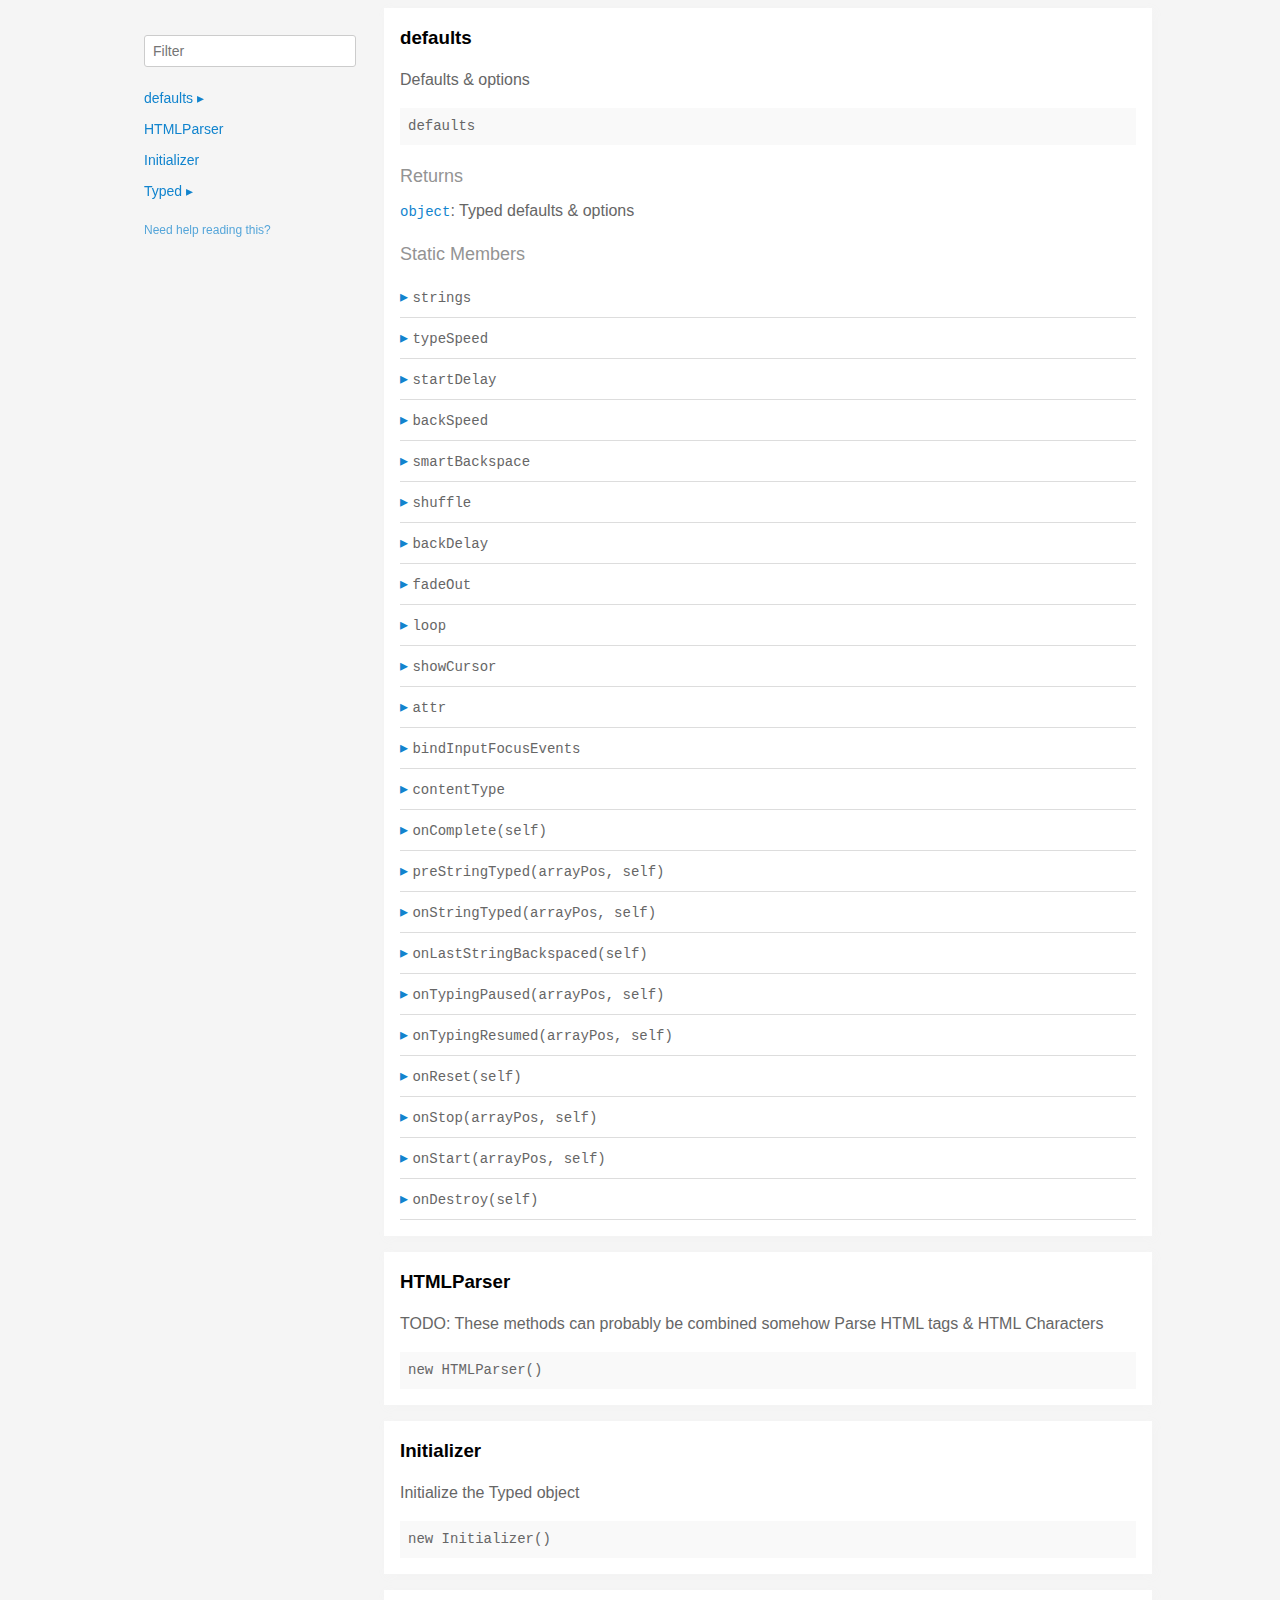
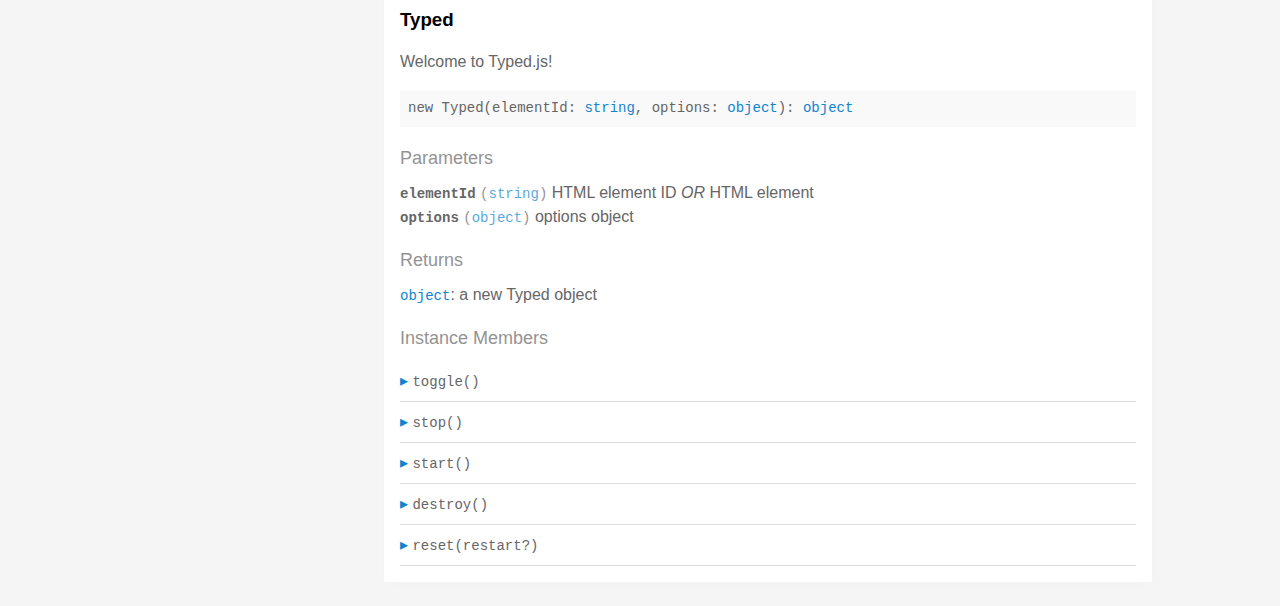
<file: Assets/MyTyper/typed.js/docs/index.html>
<!doctype html>
<html>
<head>
  <meta charset='utf-8' />
  <title>  | Documentation</title>
  <meta name='viewport' content='width=device-width,initial-scale=1'>
  <link href='assets/bass.css' type='text/css' rel='stylesheet' />
  <link href='assets/style.css' type='text/css' rel='stylesheet' />
  <link href='assets/github.css' type='text/css' rel='stylesheet' />
</head>
<body class='documentation'>
  <div class='max-width-4 mx-auto'>
    <div class='clearfix md-mxn2'>
      <div class='fixed xs-hide fix-3 overflow-auto max-height-100'>
        <div class='py1 px2'>
          <h3 class='mb0 no-anchor'></h3>
          <div class='mb1'><code></code></div>
          <input
            placeholder='Filter'
            id='filter-input'
            class='col12 block input'
            type='text' />
          <div id='toc'>
            <ul class='list-reset h5 py1-ul'>
              
                
                <li><a
                  href='#defaults'
                  class=" toggle-sibling">
                  defaults
                  <span class='icon'>▸</span>
                </a>
                
                <div class='toggle-target display-none'>
                  
                  <ul class='list-reset py1-ul pl1'>
                    <li class='h5'><span>Static members</span></li>
                    
                      <li><a
                        href='#defaults.strings'
                        class='regular pre-open'>
                        .strings
                      </a></li>
                    
                      <li><a
                        href='#defaults.typeSpeed'
                        class='regular pre-open'>
                        .typeSpeed
                      </a></li>
                    
                      <li><a
                        href='#defaults.startDelay'
                        class='regular pre-open'>
                        .startDelay
                      </a></li>
                    
                      <li><a
                        href='#defaults.backSpeed'
                        class='regular pre-open'>
                        .backSpeed
                      </a></li>
                    
                      <li><a
                        href='#defaults.smartBackspace'
                        class='regular pre-open'>
                        .smartBackspace
                      </a></li>
                    
                      <li><a
                        href='#defaults.shuffle'
                        class='regular pre-open'>
                        .shuffle
                      </a></li>
                    
                      <li><a
                        href='#defaults.backDelay'
                        class='regular pre-open'>
                        .backDelay
                      </a></li>
                    
                      <li><a
                        href='#defaults.fadeOut'
                        class='regular pre-open'>
                        .fadeOut
                      </a></li>
                    
                      <li><a
                        href='#defaults.loop'
                        class='regular pre-open'>
                        .loop
                      </a></li>
                    
                      <li><a
                        href='#defaults.showCursor'
                        class='regular pre-open'>
                        .showCursor
                      </a></li>
                    
                      <li><a
                        href='#defaults.attr'
                        class='regular pre-open'>
                        .attr
                      </a></li>
                    
                      <li><a
                        href='#defaults.bindInputFocusEvents'
                        class='regular pre-open'>
                        .bindInputFocusEvents
                      </a></li>
                    
                      <li><a
                        href='#defaults.contentType'
                        class='regular pre-open'>
                        .contentType
                      </a></li>
                    
                      <li><a
                        href='#defaults.onComplete'
                        class='regular pre-open'>
                        .onComplete
                      </a></li>
                    
                      <li><a
                        href='#defaults.preStringTyped'
                        class='regular pre-open'>
                        .preStringTyped
                      </a></li>
                    
                      <li><a
                        href='#defaults.onStringTyped'
                        class='regular pre-open'>
                        .onStringTyped
                      </a></li>
                    
                      <li><a
                        href='#defaults.onLastStringBackspaced'
                        class='regular pre-open'>
                        .onLastStringBackspaced
                      </a></li>
                    
                      <li><a
                        href='#defaults.onTypingPaused'
                        class='regular pre-open'>
                        .onTypingPaused
                      </a></li>
                    
                      <li><a
                        href='#defaults.onTypingResumed'
                        class='regular pre-open'>
                        .onTypingResumed
                      </a></li>
                    
                      <li><a
                        href='#defaults.onReset'
                        class='regular pre-open'>
                        .onReset
                      </a></li>
                    
                      <li><a
                        href='#defaults.onStop'
                        class='regular pre-open'>
                        .onStop
                      </a></li>
                    
                      <li><a
                        href='#defaults.onStart'
                        class='regular pre-open'>
                        .onStart
                      </a></li>
                    
                      <li><a
                        href='#defaults.onDestroy'
                        class='regular pre-open'>
                        .onDestroy
                      </a></li>
                    
                    </ul>
                  
                  
                  
                </div>
                
                </li>
              
                
                <li><a
                  href='#htmlparser'
                  class="">
                  HTMLParser
                  
                </a>
                
                </li>
              
                
                <li><a
                  href='#initializer'
                  class="">
                  Initializer
                  
                </a>
                
                </li>
              
                
                <li><a
                  href='#typed'
                  class=" toggle-sibling">
                  Typed
                  <span class='icon'>▸</span>
                </a>
                
                <div class='toggle-target display-none'>
                  
                  
                    <ul class='list-reset py1-ul pl1'>
                      <li class='h5'><span>Instance members</span></li>
                      
                      <li><a
                        href='#Typed#toggle'
                        class='regular pre-open'>
                        #toggle
                      </a></li>
                      
                      <li><a
                        href='#Typed#stop'
                        class='regular pre-open'>
                        #stop
                      </a></li>
                      
                      <li><a
                        href='#Typed#start'
                        class='regular pre-open'>
                        #start
                      </a></li>
                      
                      <li><a
                        href='#Typed#destroy'
                        class='regular pre-open'>
                        #destroy
                      </a></li>
                      
                      <li><a
                        href='#Typed#reset'
                        class='regular pre-open'>
                        #reset
                      </a></li>
                      
                    </ul>
                  
                  
                </div>
                
                </li>
              
            </ul>
          </div>
          <div class='mt1 h6 quiet'>
            <a href='http://documentation.js.org/reading-documentation.html'>Need help reading this?</a>
          </div>
        </div>
      </div>
      <div class='fix-margin-3'>
        
          
            <section class='p2 mb2 clearfix bg-white minishadow'>

  
  <div class='clearfix'>
    
    <h3 class='fl m0' id='defaults'>
      defaults
    </h3>
    
    
  </div>
  

  <p>Defaults &#x26; options</p>


  <div class='pre p1 fill-light mt0'>defaults</div>
  
  

  
  
  
  
  

  

  

  
    
      <div class='py1 quiet mt1 prose-big'>Returns</div>
      <code><a href="https://developer.mozilla.org/en-US/docs/Web/JavaScript/Reference/Global_Objects/Object">object</a></code>:
        Typed defaults &#x26; options

      
    
  

  

  

  
    <div class='py1 quiet mt1 prose-big'>Static Members</div>
    <div class="clearfix">
  
    <div class='border-bottom' id='defaults.strings'>
      <div class="clearfix small pointer toggle-sibling">
        <div class="py1 contain">
            <a class='icon pin-right py1 dark-link caret-right'>▸</a>
            <span class='code strong strong truncate'>strings</span>
        </div>
      </div>
      <div class="clearfix display-none toggle-target">
        <section class='p2 mb2 clearfix bg-white minishadow'>

  

  

  <div class='pre p1 fill-light mt0'>strings</div>
  
  

  
  
  
  
  

  

  
    <div class='py1 quiet mt1 prose-big'>Properties</div>
    <div>
      
        <div class='space-bottom0'>
          <span class='code bold'>strings</span> <code class='quiet'>(<a href="https://developer.mozilla.org/en-US/docs/Web/JavaScript/Reference/Global_Objects/Array">array</a>)</code>
          : strings to be typed

          
        </div>
      
        <div class='space-bottom0'>
          <span class='code bold'>stringsElement</span> <code class='quiet'>(<a href="https://developer.mozilla.org/en-US/docs/Web/JavaScript/Reference/Global_Objects/String">string</a>)</code>
          : ID of element containing string children

          
        </div>
      
    </div>
  

  

  

  

  

  

  
</section>

      </div>
    </div>
  
    <div class='border-bottom' id='defaults.typeSpeed'>
      <div class="clearfix small pointer toggle-sibling">
        <div class="py1 contain">
            <a class='icon pin-right py1 dark-link caret-right'>▸</a>
            <span class='code strong strong truncate'>typeSpeed</span>
        </div>
      </div>
      <div class="clearfix display-none toggle-target">
        <section class='p2 mb2 clearfix bg-white minishadow'>

  

  

  <div class='pre p1 fill-light mt0'>typeSpeed</div>
  
  

  
  
  
  
  

  

  
    <div class='py1 quiet mt1 prose-big'>Properties</div>
    <div>
      
        <div class='space-bottom0'>
          <span class='code bold'>typeSpeed</span> <code class='quiet'>(<a href="https://developer.mozilla.org/en-US/docs/Web/JavaScript/Reference/Global_Objects/Number">number</a>)</code>
          : type speed in milliseconds

          
        </div>
      
    </div>
  

  

  

  

  

  

  
</section>

      </div>
    </div>
  
    <div class='border-bottom' id='defaults.startDelay'>
      <div class="clearfix small pointer toggle-sibling">
        <div class="py1 contain">
            <a class='icon pin-right py1 dark-link caret-right'>▸</a>
            <span class='code strong strong truncate'>startDelay</span>
        </div>
      </div>
      <div class="clearfix display-none toggle-target">
        <section class='p2 mb2 clearfix bg-white minishadow'>

  

  

  <div class='pre p1 fill-light mt0'>startDelay</div>
  
  

  
  
  
  
  

  

  
    <div class='py1 quiet mt1 prose-big'>Properties</div>
    <div>
      
        <div class='space-bottom0'>
          <span class='code bold'>startDelay</span> <code class='quiet'>(<a href="https://developer.mozilla.org/en-US/docs/Web/JavaScript/Reference/Global_Objects/Number">number</a>)</code>
          : time before typing starts in milliseconds

          
        </div>
      
    </div>
  

  

  

  

  

  

  
</section>

      </div>
    </div>
  
    <div class='border-bottom' id='defaults.backSpeed'>
      <div class="clearfix small pointer toggle-sibling">
        <div class="py1 contain">
            <a class='icon pin-right py1 dark-link caret-right'>▸</a>
            <span class='code strong strong truncate'>backSpeed</span>
        </div>
      </div>
      <div class="clearfix display-none toggle-target">
        <section class='p2 mb2 clearfix bg-white minishadow'>

  

  

  <div class='pre p1 fill-light mt0'>backSpeed</div>
  
  

  
  
  
  
  

  

  
    <div class='py1 quiet mt1 prose-big'>Properties</div>
    <div>
      
        <div class='space-bottom0'>
          <span class='code bold'>backSpeed</span> <code class='quiet'>(<a href="https://developer.mozilla.org/en-US/docs/Web/JavaScript/Reference/Global_Objects/Number">number</a>)</code>
          : backspacing speed in milliseconds

          
        </div>
      
    </div>
  

  

  

  

  

  

  
</section>

      </div>
    </div>
  
    <div class='border-bottom' id='defaults.smartBackspace'>
      <div class="clearfix small pointer toggle-sibling">
        <div class="py1 contain">
            <a class='icon pin-right py1 dark-link caret-right'>▸</a>
            <span class='code strong strong truncate'>smartBackspace</span>
        </div>
      </div>
      <div class="clearfix display-none toggle-target">
        <section class='p2 mb2 clearfix bg-white minishadow'>

  

  

  <div class='pre p1 fill-light mt0'>smartBackspace</div>
  
  

  
  
  
  
  

  

  
    <div class='py1 quiet mt1 prose-big'>Properties</div>
    <div>
      
        <div class='space-bottom0'>
          <span class='code bold'>smartBackspace</span> <code class='quiet'>(<a href="https://developer.mozilla.org/en-US/docs/Web/JavaScript/Reference/Global_Objects/Boolean">boolean</a>)</code>
          : only backspace what doesn't match the previous string

          
        </div>
      
    </div>
  

  

  

  

  

  

  
</section>

      </div>
    </div>
  
    <div class='border-bottom' id='defaults.shuffle'>
      <div class="clearfix small pointer toggle-sibling">
        <div class="py1 contain">
            <a class='icon pin-right py1 dark-link caret-right'>▸</a>
            <span class='code strong strong truncate'>shuffle</span>
        </div>
      </div>
      <div class="clearfix display-none toggle-target">
        <section class='p2 mb2 clearfix bg-white minishadow'>

  

  

  <div class='pre p1 fill-light mt0'>shuffle</div>
  
  

  
  
  
  
  

  

  
    <div class='py1 quiet mt1 prose-big'>Properties</div>
    <div>
      
        <div class='space-bottom0'>
          <span class='code bold'>shuffle</span> <code class='quiet'>(<a href="https://developer.mozilla.org/en-US/docs/Web/JavaScript/Reference/Global_Objects/Boolean">boolean</a>)</code>
          : shuffle the strings

          
        </div>
      
    </div>
  

  

  

  

  

  

  
</section>

      </div>
    </div>
  
    <div class='border-bottom' id='defaults.backDelay'>
      <div class="clearfix small pointer toggle-sibling">
        <div class="py1 contain">
            <a class='icon pin-right py1 dark-link caret-right'>▸</a>
            <span class='code strong strong truncate'>backDelay</span>
        </div>
      </div>
      <div class="clearfix display-none toggle-target">
        <section class='p2 mb2 clearfix bg-white minishadow'>

  

  

  <div class='pre p1 fill-light mt0'>backDelay</div>
  
  

  
  
  
  
  

  

  
    <div class='py1 quiet mt1 prose-big'>Properties</div>
    <div>
      
        <div class='space-bottom0'>
          <span class='code bold'>backDelay</span> <code class='quiet'>(<a href="https://developer.mozilla.org/en-US/docs/Web/JavaScript/Reference/Global_Objects/Number">number</a>)</code>
          : time before backspacing in milliseconds

          
        </div>
      
    </div>
  

  

  

  

  

  

  
</section>

      </div>
    </div>
  
    <div class='border-bottom' id='defaults.fadeOut'>
      <div class="clearfix small pointer toggle-sibling">
        <div class="py1 contain">
            <a class='icon pin-right py1 dark-link caret-right'>▸</a>
            <span class='code strong strong truncate'>fadeOut</span>
        </div>
      </div>
      <div class="clearfix display-none toggle-target">
        <section class='p2 mb2 clearfix bg-white minishadow'>

  

  

  <div class='pre p1 fill-light mt0'>fadeOut</div>
  
  

  
  
  
  
  

  

  
    <div class='py1 quiet mt1 prose-big'>Properties</div>
    <div>
      
        <div class='space-bottom0'>
          <span class='code bold'>fadeOut</span> <code class='quiet'>(<a href="https://developer.mozilla.org/en-US/docs/Web/JavaScript/Reference/Global_Objects/Boolean">boolean</a>)</code>
          : Fade out instead of backspace

          
        </div>
      
        <div class='space-bottom0'>
          <span class='code bold'>fadeOutClass</span> <code class='quiet'>(<a href="https://developer.mozilla.org/en-US/docs/Web/JavaScript/Reference/Global_Objects/String">string</a>)</code>
          : css class for fade animation

          
        </div>
      
        <div class='space-bottom0'>
          <span class='code bold'>fadeOutDelay</span> <code class='quiet'>(<a href="https://developer.mozilla.org/en-US/docs/Web/JavaScript/Reference/Global_Objects/Boolean">boolean</a>)</code>
          : Fade out delay in milliseconds

          
        </div>
      
    </div>
  

  

  

  

  

  

  
</section>

      </div>
    </div>
  
    <div class='border-bottom' id='defaults.loop'>
      <div class="clearfix small pointer toggle-sibling">
        <div class="py1 contain">
            <a class='icon pin-right py1 dark-link caret-right'>▸</a>
            <span class='code strong strong truncate'>loop</span>
        </div>
      </div>
      <div class="clearfix display-none toggle-target">
        <section class='p2 mb2 clearfix bg-white minishadow'>

  

  

  <div class='pre p1 fill-light mt0'>loop</div>
  
  

  
  
  
  
  

  

  
    <div class='py1 quiet mt1 prose-big'>Properties</div>
    <div>
      
        <div class='space-bottom0'>
          <span class='code bold'>loop</span> <code class='quiet'>(<a href="https://developer.mozilla.org/en-US/docs/Web/JavaScript/Reference/Global_Objects/Boolean">boolean</a>)</code>
          : loop strings

          
        </div>
      
        <div class='space-bottom0'>
          <span class='code bold'>loopCount</span> <code class='quiet'>(<a href="https://developer.mozilla.org/en-US/docs/Web/JavaScript/Reference/Global_Objects/Number">number</a>)</code>
          : amount of loops

          
        </div>
      
    </div>
  

  

  

  

  

  

  
</section>

      </div>
    </div>
  
    <div class='border-bottom' id='defaults.showCursor'>
      <div class="clearfix small pointer toggle-sibling">
        <div class="py1 contain">
            <a class='icon pin-right py1 dark-link caret-right'>▸</a>
            <span class='code strong strong truncate'>showCursor</span>
        </div>
      </div>
      <div class="clearfix display-none toggle-target">
        <section class='p2 mb2 clearfix bg-white minishadow'>

  

  

  <div class='pre p1 fill-light mt0'>showCursor</div>
  
  

  
  
  
  
  

  

  
    <div class='py1 quiet mt1 prose-big'>Properties</div>
    <div>
      
        <div class='space-bottom0'>
          <span class='code bold'>showCursor</span> <code class='quiet'>(<a href="https://developer.mozilla.org/en-US/docs/Web/JavaScript/Reference/Global_Objects/Boolean">boolean</a>)</code>
          : show cursor

          
        </div>
      
        <div class='space-bottom0'>
          <span class='code bold'>cursorChar</span> <code class='quiet'>(<a href="https://developer.mozilla.org/en-US/docs/Web/JavaScript/Reference/Global_Objects/String">string</a>)</code>
          : character for cursor

          
        </div>
      
        <div class='space-bottom0'>
          <span class='code bold'>autoInsertCss</span> <code class='quiet'>(<a href="https://developer.mozilla.org/en-US/docs/Web/JavaScript/Reference/Global_Objects/Boolean">boolean</a>)</code>
          : insert CSS for cursor and fadeOut into HTML 
<head>

          
        </div>
      
    </div>
  

  

  

  

  

  

  
</section>

      </div>
    </div>
  
    <div class='border-bottom' id='defaults.attr'>
      <div class="clearfix small pointer toggle-sibling">
        <div class="py1 contain">
            <a class='icon pin-right py1 dark-link caret-right'>▸</a>
            <span class='code strong strong truncate'>attr</span>
        </div>
      </div>
      <div class="clearfix display-none toggle-target">
        <section class='p2 mb2 clearfix bg-white minishadow'>

  

  

  <div class='pre p1 fill-light mt0'>attr</div>
  
  

  
  
  
  
  

  

  
    <div class='py1 quiet mt1 prose-big'>Properties</div>
    <div>
      
        <div class='space-bottom0'>
          <span class='code bold'>attr</span> <code class='quiet'>(<a href="https://developer.mozilla.org/en-US/docs/Web/JavaScript/Reference/Global_Objects/String">string</a>)</code>
          : attribute for typing
Ex: input placeholder, value, or just HTML text

          
        </div>
      
    </div>
  

  

  

  

  

  

  
</section>

      </div>
    </div>
  
    <div class='border-bottom' id='defaults.bindInputFocusEvents'>
      <div class="clearfix small pointer toggle-sibling">
        <div class="py1 contain">
            <a class='icon pin-right py1 dark-link caret-right'>▸</a>
            <span class='code strong strong truncate'>bindInputFocusEvents</span>
        </div>
      </div>
      <div class="clearfix display-none toggle-target">
        <section class='p2 mb2 clearfix bg-white minishadow'>

  

  

  <div class='pre p1 fill-light mt0'>bindInputFocusEvents</div>
  
  

  
  
  
  
  

  

  
    <div class='py1 quiet mt1 prose-big'>Properties</div>
    <div>
      
        <div class='space-bottom0'>
          <span class='code bold'>bindInputFocusEvents</span> <code class='quiet'>(<a href="https://developer.mozilla.org/en-US/docs/Web/JavaScript/Reference/Global_Objects/Boolean">boolean</a>)</code>
          : bind to focus and blur if el is text input

          
        </div>
      
    </div>
  

  

  

  

  

  

  
</section>

      </div>
    </div>
  
    <div class='border-bottom' id='defaults.contentType'>
      <div class="clearfix small pointer toggle-sibling">
        <div class="py1 contain">
            <a class='icon pin-right py1 dark-link caret-right'>▸</a>
            <span class='code strong strong truncate'>contentType</span>
        </div>
      </div>
      <div class="clearfix display-none toggle-target">
        <section class='p2 mb2 clearfix bg-white minishadow'>

  

  

  <div class='pre p1 fill-light mt0'>contentType</div>
  
  

  
  
  
  
  

  

  
    <div class='py1 quiet mt1 prose-big'>Properties</div>
    <div>
      
        <div class='space-bottom0'>
          <span class='code bold'>contentType</span> <code class='quiet'>(<a href="https://developer.mozilla.org/en-US/docs/Web/JavaScript/Reference/Global_Objects/String">string</a>)</code>
          : 'html' or 'null' for plaintext

          
        </div>
      
    </div>
  

  

  

  

  

  

  
</section>

      </div>
    </div>
  
    <div class='border-bottom' id='defaults.onComplete'>
      <div class="clearfix small pointer toggle-sibling">
        <div class="py1 contain">
            <a class='icon pin-right py1 dark-link caret-right'>▸</a>
            <span class='code strong strong truncate'>onComplete(self)</span>
        </div>
      </div>
      <div class="clearfix display-none toggle-target">
        <section class='p2 mb2 clearfix bg-white minishadow'>

  

  <p>All typing is complete</p>


  <div class='pre p1 fill-light mt0'>onComplete(self: <a href="#typed">Typed</a>)</div>
  
  

  
  
  
  
  

  
    <div class='py1 quiet mt1 prose-big'>Parameters</div>
    <div class='prose'>
      
        <div class='space-bottom0'>
          <div>
            <span class='code bold'>self</span> <code class='quiet'>(<a href="#typed">Typed</a>)</code>
	    
          </div>
          
        </div>
      
    </div>
  

  

  

  

  

  

  

  
</section>

      </div>
    </div>
  
    <div class='border-bottom' id='defaults.preStringTyped'>
      <div class="clearfix small pointer toggle-sibling">
        <div class="py1 contain">
            <a class='icon pin-right py1 dark-link caret-right'>▸</a>
            <span class='code strong strong truncate'>preStringTyped(arrayPos, self)</span>
        </div>
      </div>
      <div class="clearfix display-none toggle-target">
        <section class='p2 mb2 clearfix bg-white minishadow'>

  

  <p>Before each string is typed</p>


  <div class='pre p1 fill-light mt0'>preStringTyped(arrayPos: <a href="https://developer.mozilla.org/en-US/docs/Web/JavaScript/Reference/Global_Objects/Number">number</a>, self: <a href="#typed">Typed</a>)</div>
  
  

  
  
  
  
  

  
    <div class='py1 quiet mt1 prose-big'>Parameters</div>
    <div class='prose'>
      
        <div class='space-bottom0'>
          <div>
            <span class='code bold'>arrayPos</span> <code class='quiet'>(<a href="https://developer.mozilla.org/en-US/docs/Web/JavaScript/Reference/Global_Objects/Number">number</a>)</code>
	    
          </div>
          
        </div>
      
        <div class='space-bottom0'>
          <div>
            <span class='code bold'>self</span> <code class='quiet'>(<a href="#typed">Typed</a>)</code>
	    
          </div>
          
        </div>
      
    </div>
  

  

  

  

  

  

  

  
</section>

      </div>
    </div>
  
    <div class='border-bottom' id='defaults.onStringTyped'>
      <div class="clearfix small pointer toggle-sibling">
        <div class="py1 contain">
            <a class='icon pin-right py1 dark-link caret-right'>▸</a>
            <span class='code strong strong truncate'>onStringTyped(arrayPos, self)</span>
        </div>
      </div>
      <div class="clearfix display-none toggle-target">
        <section class='p2 mb2 clearfix bg-white minishadow'>

  

  <p>After each string is typed</p>


  <div class='pre p1 fill-light mt0'>onStringTyped(arrayPos: <a href="https://developer.mozilla.org/en-US/docs/Web/JavaScript/Reference/Global_Objects/Number">number</a>, self: <a href="#typed">Typed</a>)</div>
  
  

  
  
  
  
  

  
    <div class='py1 quiet mt1 prose-big'>Parameters</div>
    <div class='prose'>
      
        <div class='space-bottom0'>
          <div>
            <span class='code bold'>arrayPos</span> <code class='quiet'>(<a href="https://developer.mozilla.org/en-US/docs/Web/JavaScript/Reference/Global_Objects/Number">number</a>)</code>
	    
          </div>
          
        </div>
      
        <div class='space-bottom0'>
          <div>
            <span class='code bold'>self</span> <code class='quiet'>(<a href="#typed">Typed</a>)</code>
	    
          </div>
          
        </div>
      
    </div>
  

  

  

  

  

  

  

  
</section>

      </div>
    </div>
  
    <div class='border-bottom' id='defaults.onLastStringBackspaced'>
      <div class="clearfix small pointer toggle-sibling">
        <div class="py1 contain">
            <a class='icon pin-right py1 dark-link caret-right'>▸</a>
            <span class='code strong strong truncate'>onLastStringBackspaced(self)</span>
        </div>
      </div>
      <div class="clearfix display-none toggle-target">
        <section class='p2 mb2 clearfix bg-white minishadow'>

  

  <p>During looping, after last string is typed</p>


  <div class='pre p1 fill-light mt0'>onLastStringBackspaced(self: <a href="#typed">Typed</a>)</div>
  
  

  
  
  
  
  

  
    <div class='py1 quiet mt1 prose-big'>Parameters</div>
    <div class='prose'>
      
        <div class='space-bottom0'>
          <div>
            <span class='code bold'>self</span> <code class='quiet'>(<a href="#typed">Typed</a>)</code>
	    
          </div>
          
        </div>
      
    </div>
  

  

  

  

  

  

  

  
</section>

      </div>
    </div>
  
    <div class='border-bottom' id='defaults.onTypingPaused'>
      <div class="clearfix small pointer toggle-sibling">
        <div class="py1 contain">
            <a class='icon pin-right py1 dark-link caret-right'>▸</a>
            <span class='code strong strong truncate'>onTypingPaused(arrayPos, self)</span>
        </div>
      </div>
      <div class="clearfix display-none toggle-target">
        <section class='p2 mb2 clearfix bg-white minishadow'>

  

  <p>Typing has been stopped</p>


  <div class='pre p1 fill-light mt0'>onTypingPaused(arrayPos: <a href="https://developer.mozilla.org/en-US/docs/Web/JavaScript/Reference/Global_Objects/Number">number</a>, self: <a href="#typed">Typed</a>)</div>
  
  

  
  
  
  
  

  
    <div class='py1 quiet mt1 prose-big'>Parameters</div>
    <div class='prose'>
      
        <div class='space-bottom0'>
          <div>
            <span class='code bold'>arrayPos</span> <code class='quiet'>(<a href="https://developer.mozilla.org/en-US/docs/Web/JavaScript/Reference/Global_Objects/Number">number</a>)</code>
	    
          </div>
          
        </div>
      
        <div class='space-bottom0'>
          <div>
            <span class='code bold'>self</span> <code class='quiet'>(<a href="#typed">Typed</a>)</code>
	    
          </div>
          
        </div>
      
    </div>
  

  

  

  

  

  

  

  
</section>

      </div>
    </div>
  
    <div class='border-bottom' id='defaults.onTypingResumed'>
      <div class="clearfix small pointer toggle-sibling">
        <div class="py1 contain">
            <a class='icon pin-right py1 dark-link caret-right'>▸</a>
            <span class='code strong strong truncate'>onTypingResumed(arrayPos, self)</span>
        </div>
      </div>
      <div class="clearfix display-none toggle-target">
        <section class='p2 mb2 clearfix bg-white minishadow'>

  

  <p>Typing has been started after being stopped</p>


  <div class='pre p1 fill-light mt0'>onTypingResumed(arrayPos: <a href="https://developer.mozilla.org/en-US/docs/Web/JavaScript/Reference/Global_Objects/Number">number</a>, self: <a href="#typed">Typed</a>)</div>
  
  

  
  
  
  
  

  
    <div class='py1 quiet mt1 prose-big'>Parameters</div>
    <div class='prose'>
      
        <div class='space-bottom0'>
          <div>
            <span class='code bold'>arrayPos</span> <code class='quiet'>(<a href="https://developer.mozilla.org/en-US/docs/Web/JavaScript/Reference/Global_Objects/Number">number</a>)</code>
	    
          </div>
          
        </div>
      
        <div class='space-bottom0'>
          <div>
            <span class='code bold'>self</span> <code class='quiet'>(<a href="#typed">Typed</a>)</code>
	    
          </div>
          
        </div>
      
    </div>
  

  

  

  

  

  

  

  
</section>

      </div>
    </div>
  
    <div class='border-bottom' id='defaults.onReset'>
      <div class="clearfix small pointer toggle-sibling">
        <div class="py1 contain">
            <a class='icon pin-right py1 dark-link caret-right'>▸</a>
            <span class='code strong strong truncate'>onReset(self)</span>
        </div>
      </div>
      <div class="clearfix display-none toggle-target">
        <section class='p2 mb2 clearfix bg-white minishadow'>

  

  <p>After reset</p>


  <div class='pre p1 fill-light mt0'>onReset(self: <a href="#typed">Typed</a>)</div>
  
  

  
  
  
  
  

  
    <div class='py1 quiet mt1 prose-big'>Parameters</div>
    <div class='prose'>
      
        <div class='space-bottom0'>
          <div>
            <span class='code bold'>self</span> <code class='quiet'>(<a href="#typed">Typed</a>)</code>
	    
          </div>
          
        </div>
      
    </div>
  

  

  

  

  

  

  

  
</section>

      </div>
    </div>
  
    <div class='border-bottom' id='defaults.onStop'>
      <div class="clearfix small pointer toggle-sibling">
        <div class="py1 contain">
            <a class='icon pin-right py1 dark-link caret-right'>▸</a>
            <span class='code strong strong truncate'>onStop(arrayPos, self)</span>
        </div>
      </div>
      <div class="clearfix display-none toggle-target">
        <section class='p2 mb2 clearfix bg-white minishadow'>

  

  <p>After stop</p>


  <div class='pre p1 fill-light mt0'>onStop(arrayPos: <a href="https://developer.mozilla.org/en-US/docs/Web/JavaScript/Reference/Global_Objects/Number">number</a>, self: <a href="#typed">Typed</a>)</div>
  
  

  
  
  
  
  

  
    <div class='py1 quiet mt1 prose-big'>Parameters</div>
    <div class='prose'>
      
        <div class='space-bottom0'>
          <div>
            <span class='code bold'>arrayPos</span> <code class='quiet'>(<a href="https://developer.mozilla.org/en-US/docs/Web/JavaScript/Reference/Global_Objects/Number">number</a>)</code>
	    
          </div>
          
        </div>
      
        <div class='space-bottom0'>
          <div>
            <span class='code bold'>self</span> <code class='quiet'>(<a href="#typed">Typed</a>)</code>
	    
          </div>
          
        </div>
      
    </div>
  

  

  

  

  

  

  

  
</section>

      </div>
    </div>
  
    <div class='border-bottom' id='defaults.onStart'>
      <div class="clearfix small pointer toggle-sibling">
        <div class="py1 contain">
            <a class='icon pin-right py1 dark-link caret-right'>▸</a>
            <span class='code strong strong truncate'>onStart(arrayPos, self)</span>
        </div>
      </div>
      <div class="clearfix display-none toggle-target">
        <section class='p2 mb2 clearfix bg-white minishadow'>

  

  <p>After start</p>


  <div class='pre p1 fill-light mt0'>onStart(arrayPos: <a href="https://developer.mozilla.org/en-US/docs/Web/JavaScript/Reference/Global_Objects/Number">number</a>, self: <a href="#typed">Typed</a>)</div>
  
  

  
  
  
  
  

  
    <div class='py1 quiet mt1 prose-big'>Parameters</div>
    <div class='prose'>
      
        <div class='space-bottom0'>
          <div>
            <span class='code bold'>arrayPos</span> <code class='quiet'>(<a href="https://developer.mozilla.org/en-US/docs/Web/JavaScript/Reference/Global_Objects/Number">number</a>)</code>
	    
          </div>
          
        </div>
      
        <div class='space-bottom0'>
          <div>
            <span class='code bold'>self</span> <code class='quiet'>(<a href="#typed">Typed</a>)</code>
	    
          </div>
          
        </div>
      
    </div>
  

  

  

  

  

  

  

  
</section>

      </div>
    </div>
  
    <div class='border-bottom' id='defaults.onDestroy'>
      <div class="clearfix small pointer toggle-sibling">
        <div class="py1 contain">
            <a class='icon pin-right py1 dark-link caret-right'>▸</a>
            <span class='code strong strong truncate'>onDestroy(self)</span>
        </div>
      </div>
      <div class="clearfix display-none toggle-target">
        <section class='p2 mb2 clearfix bg-white minishadow'>

  

  <p>After destroy</p>


  <div class='pre p1 fill-light mt0'>onDestroy(self: <a href="#typed">Typed</a>)</div>
  
  

  
  
  
  
  

  
    <div class='py1 quiet mt1 prose-big'>Parameters</div>
    <div class='prose'>
      
        <div class='space-bottom0'>
          <div>
            <span class='code bold'>self</span> <code class='quiet'>(<a href="#typed">Typed</a>)</code>
	    
          </div>
          
        </div>
      
    </div>
  

  

  

  

  

  

  

  
</section>

      </div>
    </div>
  
</div>

  

  

  
</section>

          
        
          
            <section class='p2 mb2 clearfix bg-white minishadow'>

  
  <div class='clearfix'>
    
    <h3 class='fl m0' id='htmlparser'>
      HTMLParser
    </h3>
    
    
  </div>
  

  <p>TODO: These methods can probably be combined somehow
Parse HTML tags &#x26; HTML Characters</p>


  <div class='pre p1 fill-light mt0'>new HTMLParser()</div>
  
  

  
  
  
  
  

  

  

  

  

  

  

  

  
</section>

          
        
          
            <section class='p2 mb2 clearfix bg-white minishadow'>

  
  <div class='clearfix'>
    
    <h3 class='fl m0' id='initializer'>
      Initializer
    </h3>
    
    
  </div>
  

  <p>Initialize the Typed object</p>


  <div class='pre p1 fill-light mt0'>new Initializer()</div>
  
  

  
  
  
  
  

  

  

  

  

  

  

  

  
</section>

          
        
          
            <section class='p2 mb2 clearfix bg-white minishadow'>

  
  <div class='clearfix'>
    
    <h3 class='fl m0' id='typed'>
      Typed
    </h3>
    
    
  </div>
  

  <p>Welcome to Typed.js!</p>


  <div class='pre p1 fill-light mt0'>new Typed(elementId: <a href="https://developer.mozilla.org/en-US/docs/Web/JavaScript/Reference/Global_Objects/String">string</a>, options: <a href="https://developer.mozilla.org/en-US/docs/Web/JavaScript/Reference/Global_Objects/Object">object</a>): <a href="https://developer.mozilla.org/en-US/docs/Web/JavaScript/Reference/Global_Objects/Object">object</a></div>
  
  

  
  
  
  
  

  
    <div class='py1 quiet mt1 prose-big'>Parameters</div>
    <div class='prose'>
      
        <div class='space-bottom0'>
          <div>
            <span class='code bold'>elementId</span> <code class='quiet'>(<a href="https://developer.mozilla.org/en-US/docs/Web/JavaScript/Reference/Global_Objects/String">string</a>)</code>
	    HTML element ID 
<em>OR</em>
 HTML element

          </div>
          
        </div>
      
        <div class='space-bottom0'>
          <div>
            <span class='code bold'>options</span> <code class='quiet'>(<a href="https://developer.mozilla.org/en-US/docs/Web/JavaScript/Reference/Global_Objects/Object">object</a>)</code>
	    options object

          </div>
          
        </div>
      
    </div>
  

  

  
    
      <div class='py1 quiet mt1 prose-big'>Returns</div>
      <code><a href="https://developer.mozilla.org/en-US/docs/Web/JavaScript/Reference/Global_Objects/Object">object</a></code>:
        a new Typed object

      
    
  

  

  

  

  
    <div class='py1 quiet mt1 prose-big'>Instance Members</div>
    <div class="clearfix">
  
    <div class='border-bottom' id='Typed#toggle'>
      <div class="clearfix small pointer toggle-sibling">
        <div class="py1 contain">
            <a class='icon pin-right py1 dark-link caret-right'>▸</a>
            <span class='code strong strong truncate'>toggle()</span>
        </div>
      </div>
      <div class="clearfix display-none toggle-target">
        <section class='p2 mb2 clearfix bg-white minishadow'>

  

  <p>Toggle start() and stop() of the Typed instance</p>


  <div class='pre p1 fill-light mt0'>toggle()</div>
  
  

  
  
  
  
  

  

  

  

  

  

  

  

  
</section>

      </div>
    </div>
  
    <div class='border-bottom' id='Typed#stop'>
      <div class="clearfix small pointer toggle-sibling">
        <div class="py1 contain">
            <a class='icon pin-right py1 dark-link caret-right'>▸</a>
            <span class='code strong strong truncate'>stop()</span>
        </div>
      </div>
      <div class="clearfix display-none toggle-target">
        <section class='p2 mb2 clearfix bg-white minishadow'>

  

  <p>Stop typing / backspacing and enable cursor blinking</p>


  <div class='pre p1 fill-light mt0'>stop()</div>
  
  

  
  
  
  
  

  

  

  

  

  

  

  

  
</section>

      </div>
    </div>
  
    <div class='border-bottom' id='Typed#start'>
      <div class="clearfix small pointer toggle-sibling">
        <div class="py1 contain">
            <a class='icon pin-right py1 dark-link caret-right'>▸</a>
            <span class='code strong strong truncate'>start()</span>
        </div>
      </div>
      <div class="clearfix display-none toggle-target">
        <section class='p2 mb2 clearfix bg-white minishadow'>

  

  <p>Start typing / backspacing after being stopped</p>


  <div class='pre p1 fill-light mt0'>start()</div>
  
  

  
  
  
  
  

  

  

  

  

  

  

  

  
</section>

      </div>
    </div>
  
    <div class='border-bottom' id='Typed#destroy'>
      <div class="clearfix small pointer toggle-sibling">
        <div class="py1 contain">
            <a class='icon pin-right py1 dark-link caret-right'>▸</a>
            <span class='code strong strong truncate'>destroy()</span>
        </div>
      </div>
      <div class="clearfix display-none toggle-target">
        <section class='p2 mb2 clearfix bg-white minishadow'>

  

  <p>Destroy this instance of Typed</p>


  <div class='pre p1 fill-light mt0'>destroy()</div>
  
  

  
  
  
  
  

  

  

  

  

  

  

  

  
</section>

      </div>
    </div>
  
    <div class='border-bottom' id='Typed#reset'>
      <div class="clearfix small pointer toggle-sibling">
        <div class="py1 contain">
            <a class='icon pin-right py1 dark-link caret-right'>▸</a>
            <span class='code strong strong truncate'>reset(restart?)</span>
        </div>
      </div>
      <div class="clearfix display-none toggle-target">
        <section class='p2 mb2 clearfix bg-white minishadow'>

  

  <p>Reset Typed and optionally restarts</p>


  <div class='pre p1 fill-light mt0'>reset(restart: <a href="https://developer.mozilla.org/en-US/docs/Web/JavaScript/Reference/Global_Objects/Boolean">boolean</a>?= nser)</div>
  
  

  
  
  
  
  

  
    <div class='py1 quiet mt1 prose-big'>Parameters</div>
    <div class='prose'>
      
        <div class='space-bottom0'>
          <div>
            <span class='code bold'>restart</span> <code class='quiet'>(<a href="https://developer.mozilla.org/en-US/docs/Web/JavaScript/Reference/Global_Objects/Boolean">boolean</a>?= nser)</code>
	    
          </div>
          
        </div>
      
    </div>
  

  

  

  

  

  

  

  
</section>

      </div>
    </div>
  
</div>

  

  
</section>

          
        
      </div>
    </div>
  </div>
  <script src='assets/anchor.js'></script>
  <script src='assets/site.js'></script>
</body>
</html>
</file>
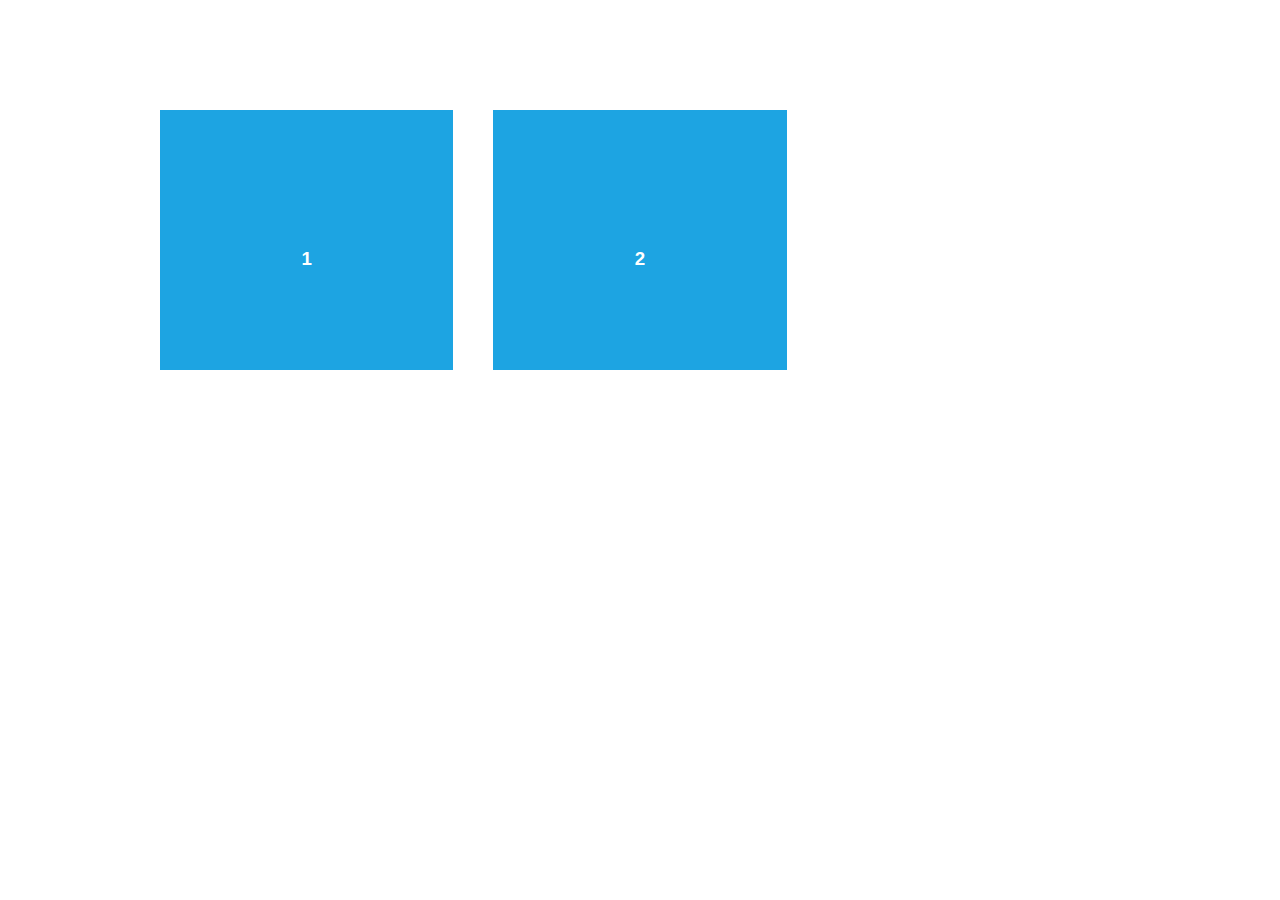
<file: Assets/aos/demo/async.html>
<!DOCTYPE html>
<html>
  <head>
    <meta charset="utf-8">
    <title>AOS - Animate on scroll library</title>
    <meta name="viewport" content="width=device-width">
    <link rel="stylesheet" href="css/styles.css" />
    <link rel="stylesheet" href="../dist/aos.css" />
  </head>
  <body>
    <div id="aos-demo" class="aos-all"></div>

    <script src="../dist/aos.js"></script>
    <script>
      AOS.init({
        easing: 'ease-in-out-sine'
      });

      setInterval(addItem, 300);

      var itemsCounter = 1;
      var container = document.getElementById('aos-demo');

      function addItem () {
        if (itemsCounter > 42) return;
        var item = document.createElement('div');
        item.classList.add('aos-item');
        item.setAttribute('data-aos', 'fade-up');
        item.innerHTML = '<div class="aos-item__inner"><h3>' + itemsCounter + '</h3></div>';
        container.appendChild(item);
        itemsCounter++;
      }
    </script>
  </body>
</html>
</file>
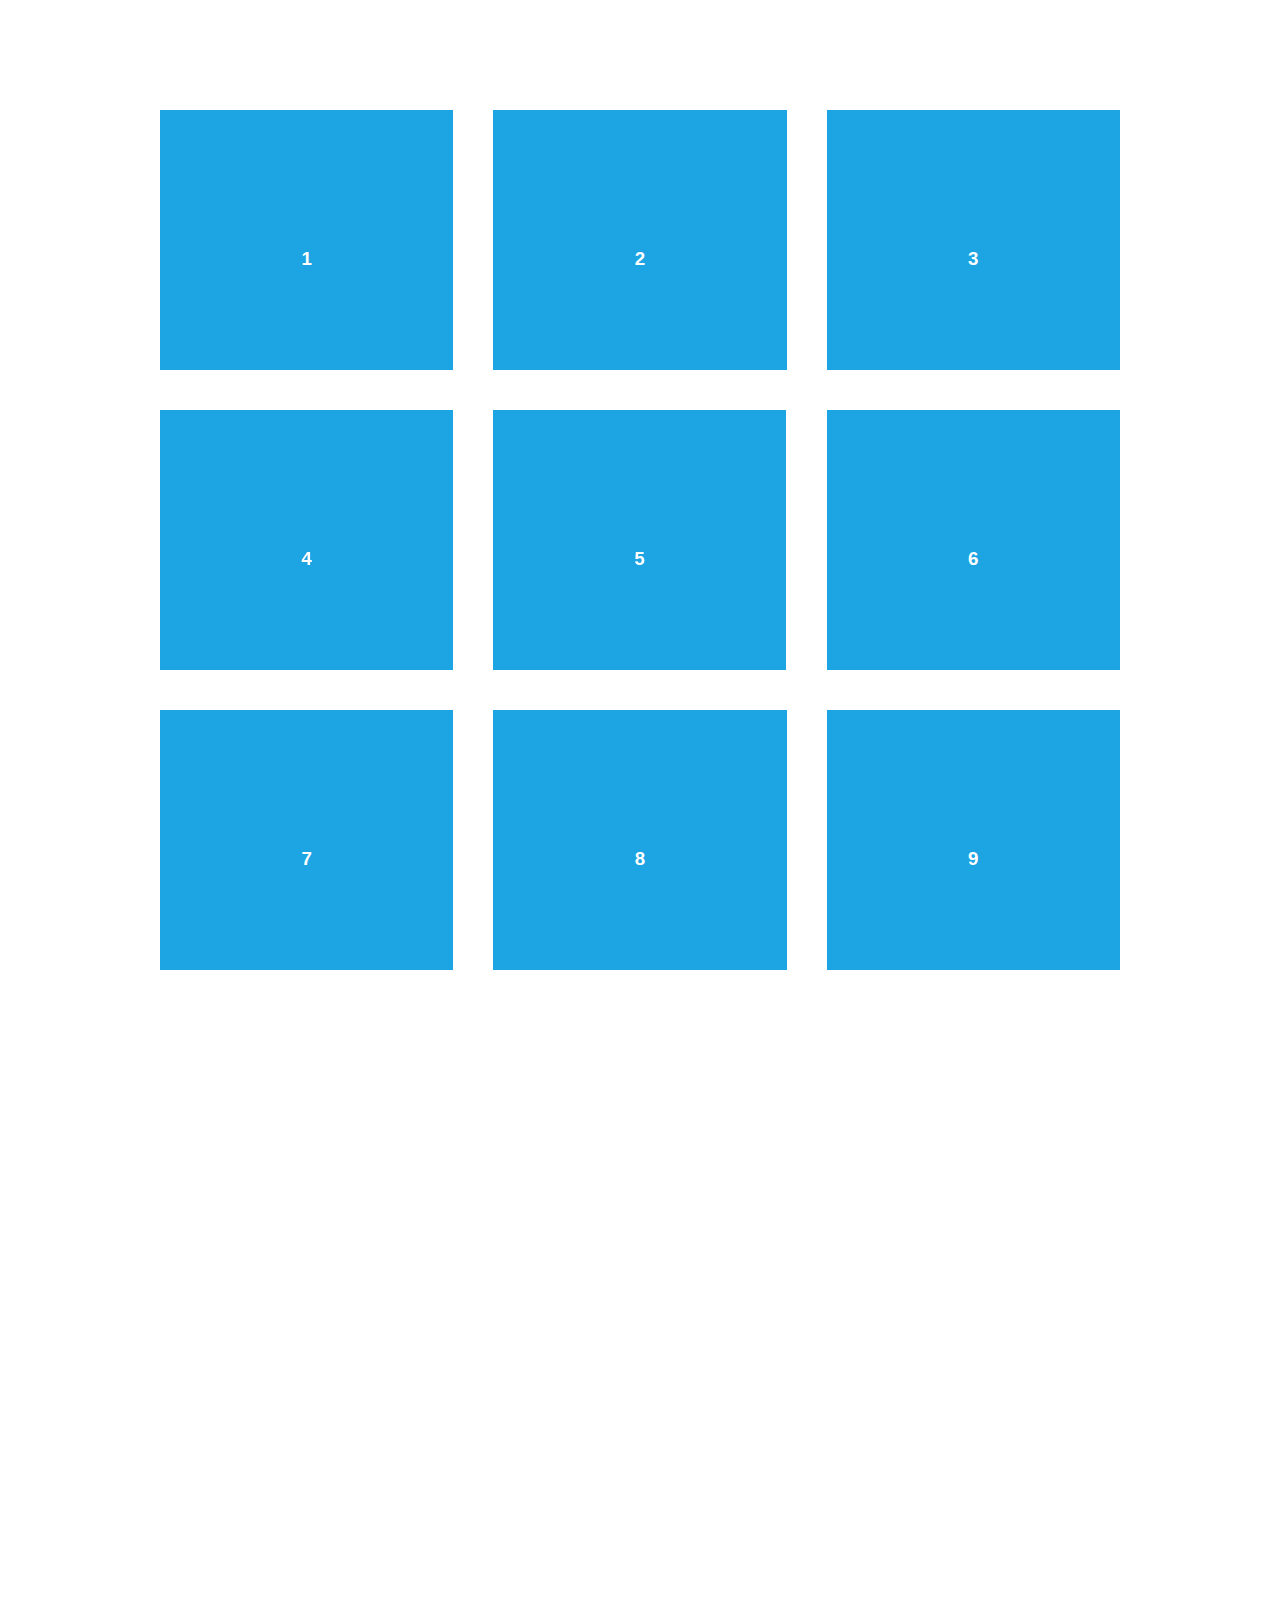
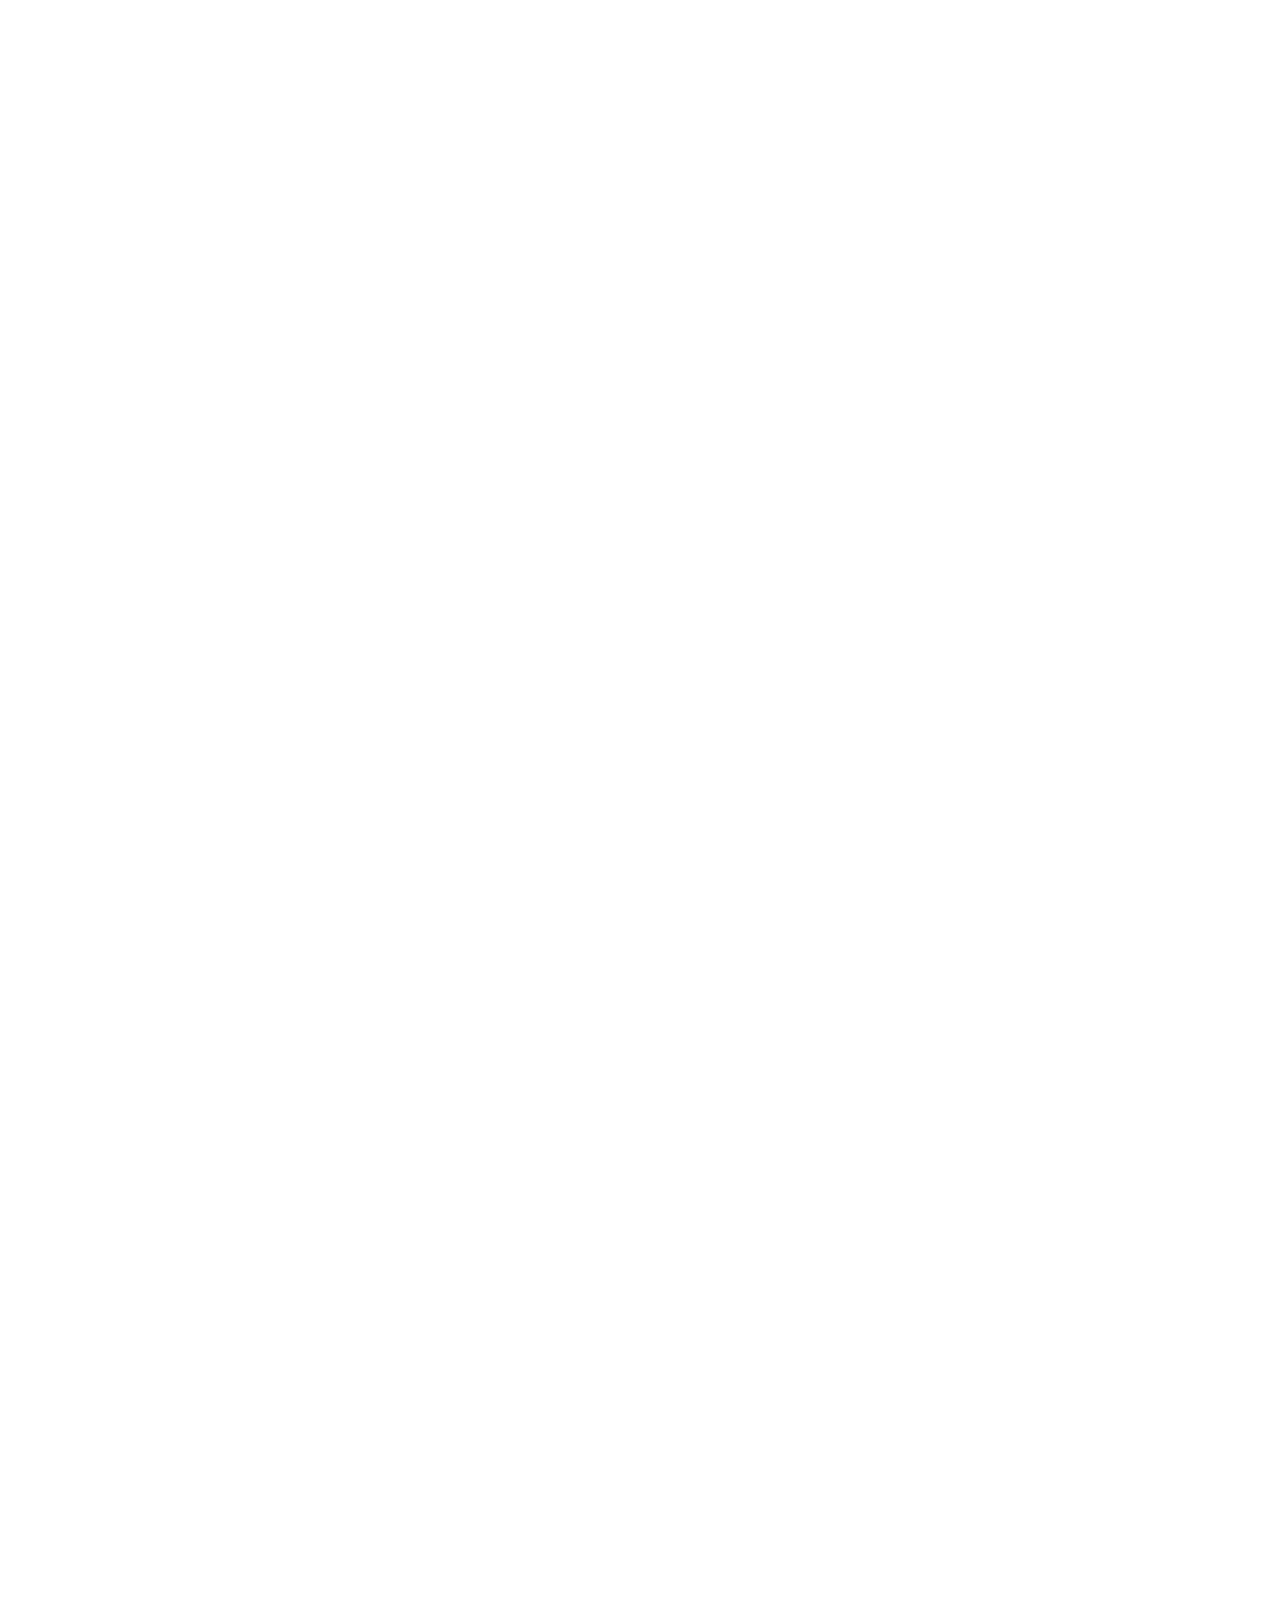
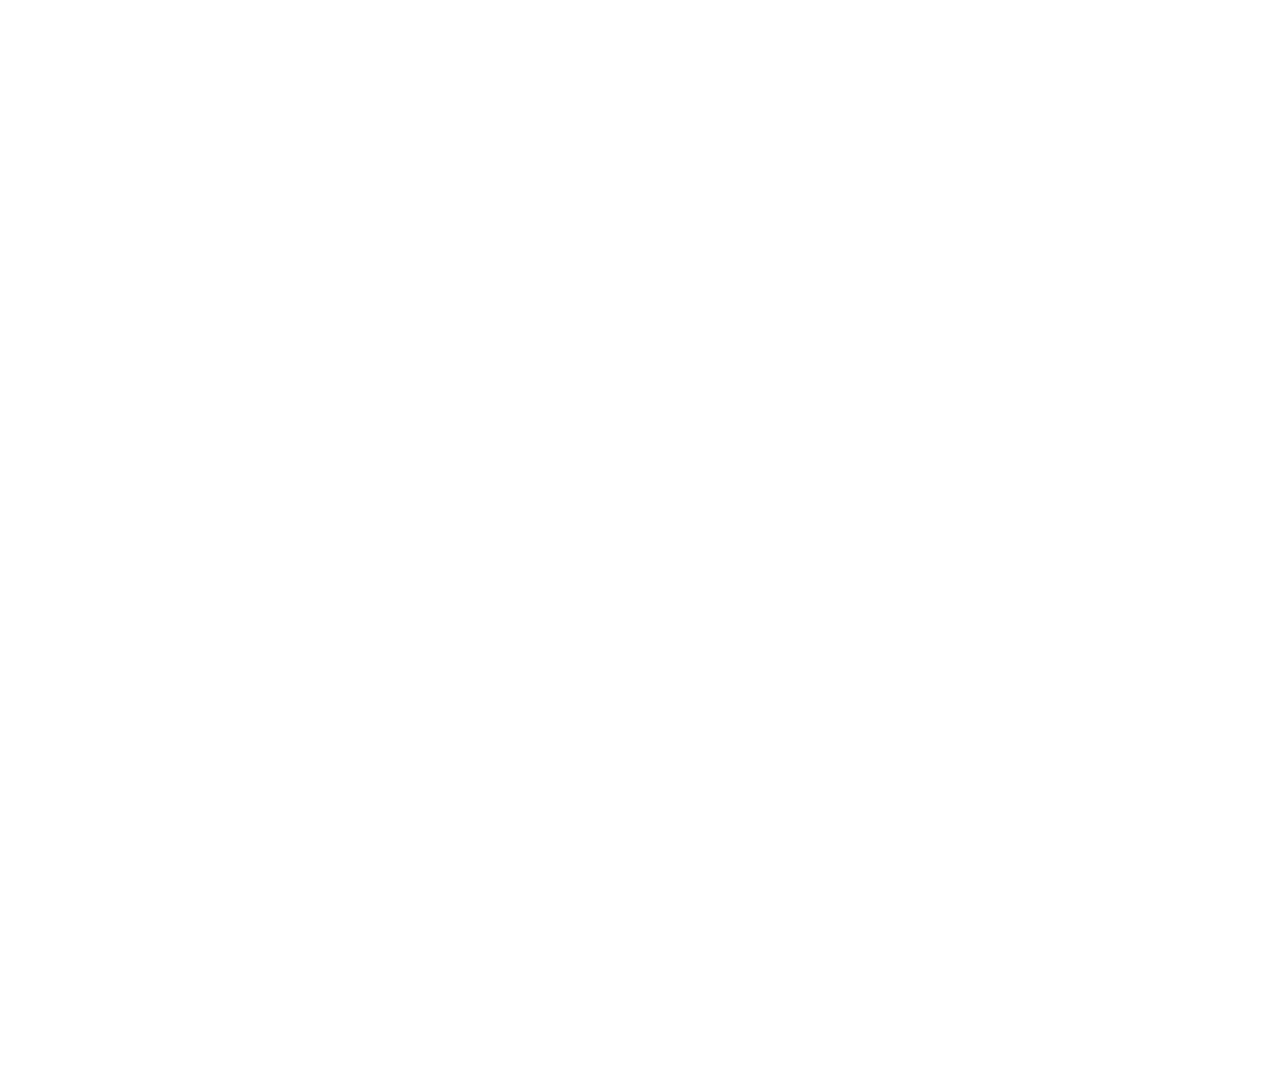
<file: Assets/aos/demo/simple.html>
<!DOCTYPE html>
<html>
  <head>
    <meta charset="utf-8">
    <title>AOS - Animate on scroll library</title>
    <meta name="viewport" content="width=device-width">
    <link rel="stylesheet" href="css/styles.css" />
    <link rel="stylesheet" href="../dist/aos.css" />
    <!--[if lt IE 9]>
    <script src="//html5shiv.googlecode.com/svn/trunk/html5.js"></script>
    <![endif]-->
  </head>
  <body>
    <div id="transcroller-body" class="aos-all">
      <div class="aos-item" data-aos="fade-up">
        <div class="aos-item__inner"><h3>1</h3></div>
      </div>
      <div class="aos-item" data-aos="fade-down">
        <div class="aos-item__inner"><h3>2</h3></div>
      </div>
      <div class="aos-item" data-aos="zoom-out-down">
        <div class="aos-item__inner"><h3>3</h3></div>
      </div>
      <div class="aos-item" data-aos="flip-down">
        <div class="aos-item__inner"><h3>4</h3></div>
      </div>
      <div class="aos-item" data-aos="flip-up">
        <div class="aos-item__inner"><h3>5</h3></div>
      </div>
      <div class="aos-item" data-aos="fade-down">
        <div class="aos-item__inner"><h3>6</h3></div>
      </div>
      <div class="aos-item" data-aos="fade-in">
        <div class="aos-item__inner"><h3>7</h3></div>
      </div>
      <div class="aos-item" data-aos="fade-down">
        <div class="aos-item__inner"><h3>8</h3></div>
      </div>
      <div class="aos-item" data-aos="fade-in">
        <div class="aos-item__inner"><h3>9</h3></div>
      </div>
      <div class="aos-item" data-aos="fade-down">
        <div class="aos-item__inner"><h3>10</h3></div>
      </div>
      <div class="aos-item" data-aos="fade-up">
        <div class="aos-item__inner"><h3>11</h3></div>
      </div>
      <div class="aos-item" data-aos="fade-down">
        <div class="aos-item__inner"><h3>12</h3></div>
      </div>
      <div class="aos-item" data-aos="fade-in">
        <div class="aos-item__inner"><h3>13</h3></div>
      </div>
      <div class="aos-item" data-aos="fade-up">
        <div class="aos-item__inner"><h3>14</h3></div>
      </div>
      <div class="aos-item" data-aos="fade-in">
        <div class="aos-item__inner"><h3>15</h3></div>
      </div>
      <div class="aos-item" data-aos="fade-up">
        <div class="aos-item__inner"><h3>16</h3></div>
      </div>
      <div class="aos-item" data-aos="fade-down">
        <div class="aos-item__inner"><h3>17</h3></div>
      </div>
      <div class="aos-item" data-aos="fade-up">
        <div class="aos-item__inner"><h3>18</h3></div>
      </div>
      <div class="aos-item" data-aos="zoom-out">
        <div class="aos-item__inner"><h3>19</h3></div>
      </div>
      <div class="aos-item" data-aos="fade-up">
        <div class="aos-item__inner"><h3>20</h3></div>
      </div>
      <div class="aos-item" data-aos="zoom-out">
        <div class="aos-item__inner"><h3>21</h3></div>
      </div>
      <div class="aos-item" data-aos="fade-in">
        <div class="aos-item__inner"><h3>22</h3></div>
      </div>
      <div class="aos-item" data-aos="zoom-out-up">
        <div class="aos-item__inner"><h3>23</h3></div>
      </div>
      <div class="aos-item" data-aos="zoom-out-down">
        <div class="aos-item__inner"><h3>24</h3></div>
      </div>
      <div class="aos-item" data-aos="fade-in">
        <div class="aos-item__inner"><h3>25</h3></div>
      </div>
      <div class="aos-item" data-aos="fade-in">
        <div class="aos-item__inner"><h3>26</h3></div>
      </div>
      <div class="aos-item" data-aos="fade-in">
        <div class="aos-item__inner"><h3>27</h3></div>
      </div>
      <div class="aos-item" data-aos="fade-in">
        <div class="aos-item__inner"><h3>28</h3></div>
      </div>
      <div class="aos-item" data-aos="fade-in">
        <div class="aos-item__inner"><h3>29</h3></div>
      </div>
      <div class="aos-item" data-aos="fade-in">
        <div class="aos-item__inner"><h3>30</h3></div>
      </div>
      <div class="aos-item" data-aos="fade-in">
        <div class="aos-item__inner"><h3>31</h3></div>
      </div>
      <div class="aos-item" data-aos="fade-in">
        <div class="aos-item__inner"><h3>32</h3></div>
      </div>
      <div class="aos-item" data-aos="fade-in">
        <div class="aos-item__inner"><h3>33</h3></div>
      </div>
      <div class="aos-item" data-aos="fade-in">
        <div class="aos-item__inner"><h3>34</h3></div>
      </div>
      <div class="aos-item" data-aos="fade-in">
        <div class="aos-item__inner"><h3>35</h3></div>
      </div>
      <div class="aos-item" data-aos="fade-in">
        <div class="aos-item__inner"><h3>36</h3></div>
      </div>
      <div class="aos-item" data-aos="fade-in">
        <div class="aos-item__inner"><h3>37</h3></div>
      </div>
      <div class="aos-item" data-aos="fade-in">
        <div class="aos-item__inner"><h3>38</h3></div>
      </div>
      <div class="aos-item" data-aos="fade-in">
        <div class="aos-item__inner"><h3>39</h3></div>
      </div>
      <div class="aos-item" data-aos="fade-in">
        <div class="aos-item__inner"><h3>40</h3></div>
      </div>
      <div class="aos-item" data-aos="fade-in">
        <div class="aos-item__inner"><h3>41</h3></div>
      </div>
      <div class="aos-item" data-aos="fade-in">
        <div class="aos-item__inner"><h3>42</h3></div>
      </div>
    </div>

    <script src="../dist/aos.js"></script>
    <script>
      AOS.init({
        easing: 'ease-in-out-sine'
      });
    </script>

    <!-- <script src="//cdnjs.cloudflare.com/ajax/libs/require.js/2.1.11/require.min.js"></script>
    <script>
      requirejs.config({
          baseUrl: '../dist',
      });

      require(['aos'], function(AOS){
          AOS.init({
              easing: 'ease-in-out-sine'
          });
      });
    </script> -->
  </body>
</html>
</file>
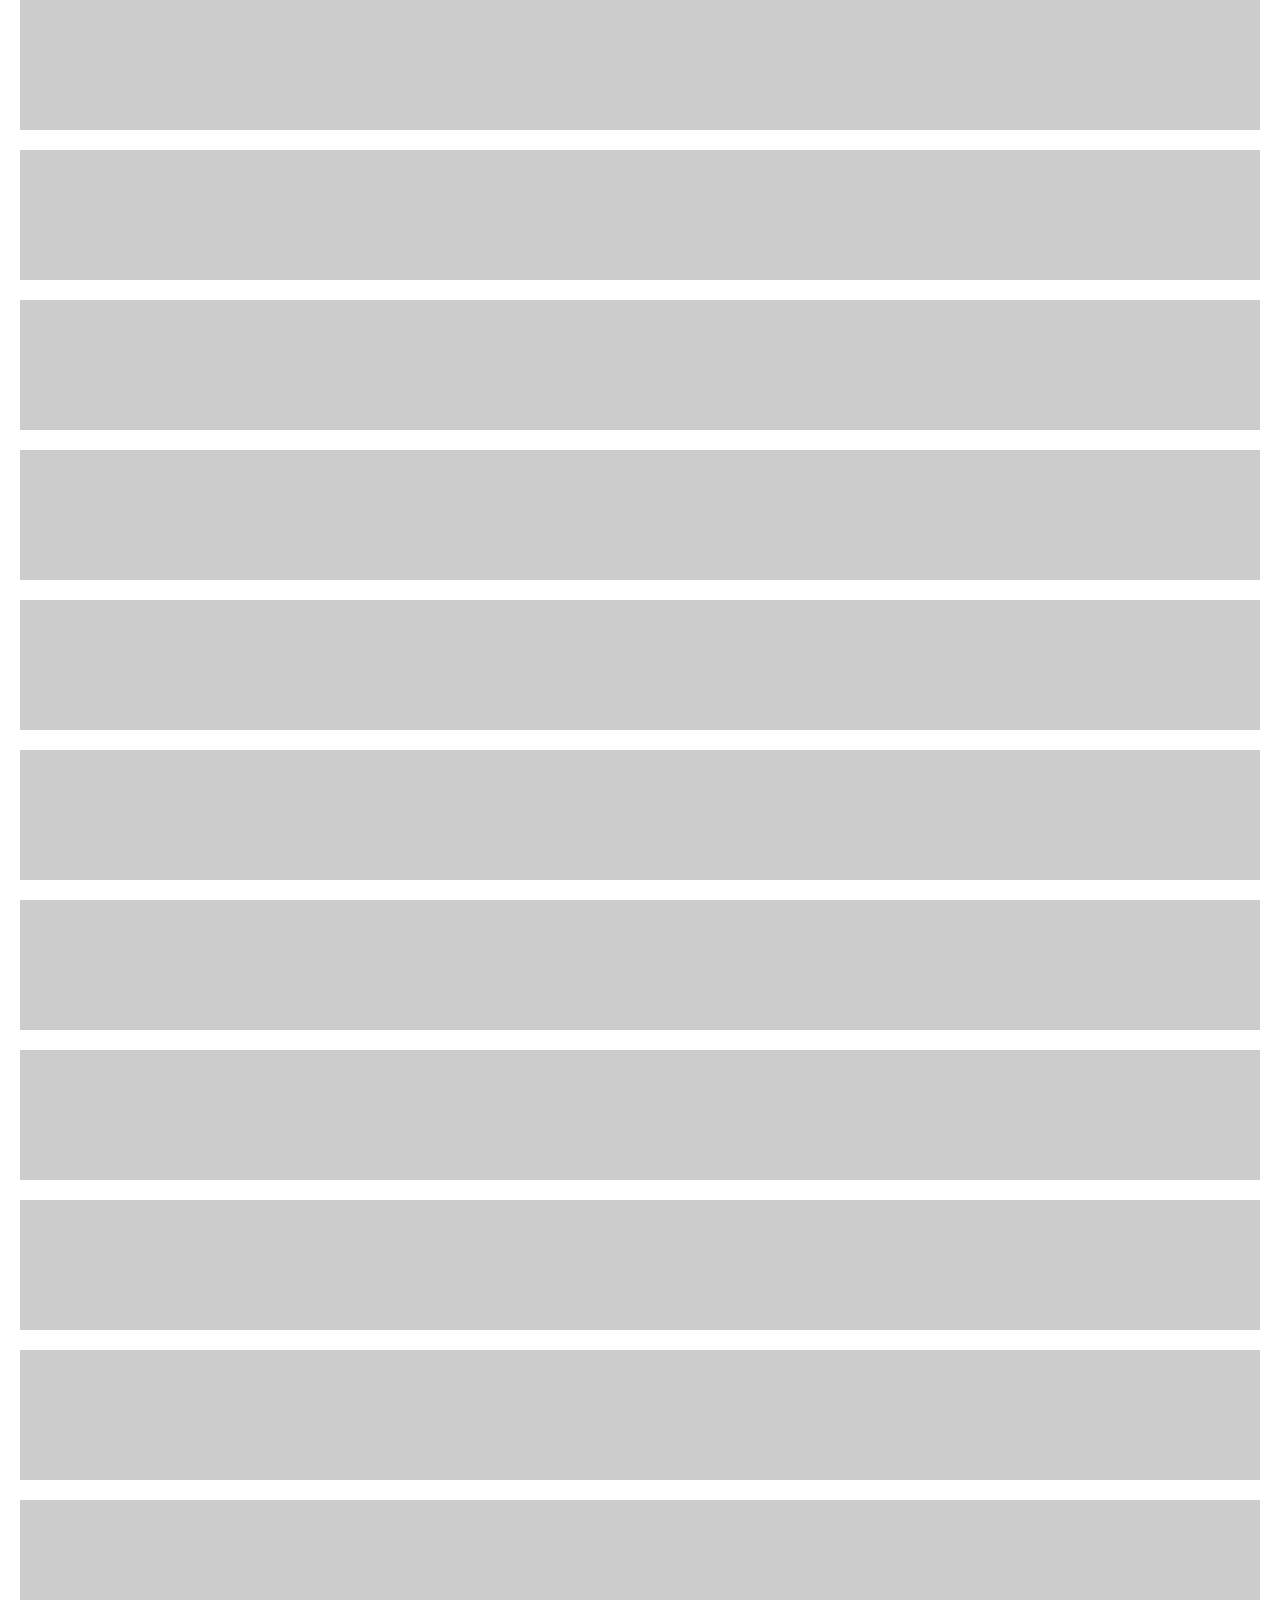
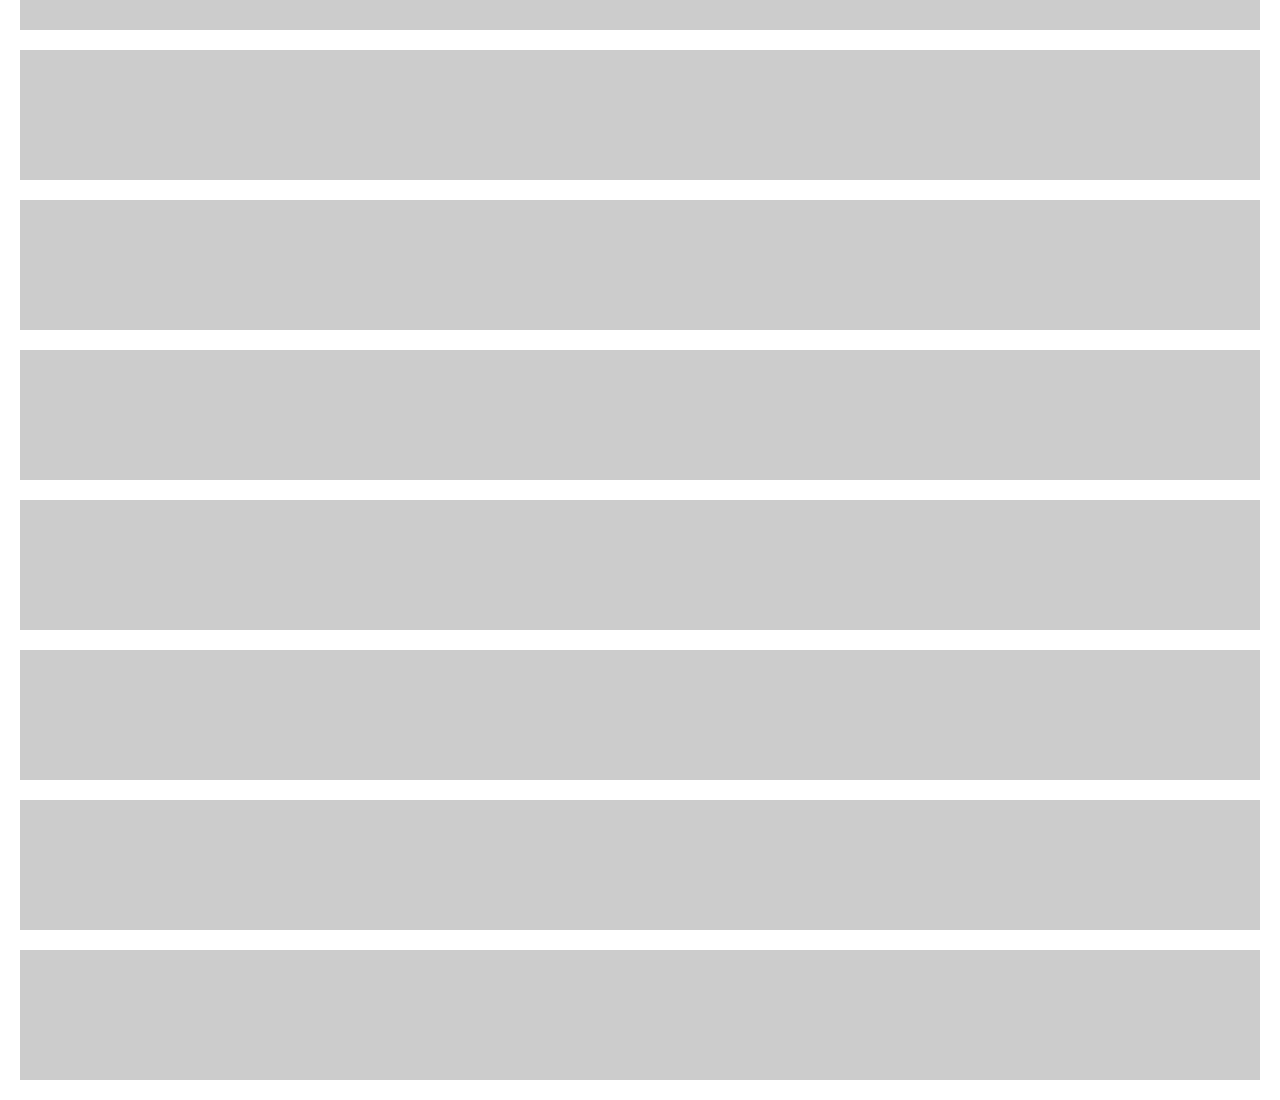
<file: Assets/aos/test/fixtures/aos-offset.fixture.html>
<!DOCTYPE html>
<html>
  <head>
    <title></title>
    <style type="text/css">
      * {box-sizing: border-box;}
      body {
        margin: 0; padding: 0 20px; text-align: center;
      }
      .aos-item {
        width: 100%; height: 130px; margin: 0 0 20px 0; background: #ccc;
      }
    </style>
  </head>
  <body class="body">
    <div class="aos-item aos-item--1" data-aos-offset="50" data-aos="fade"></div>
    <div class="aos-item aos-item--2" data-aos-offset="50" data-aos="fade-up"></div>
    <div class="aos-item aos-item--3" data-aos-offset="50" data-aos="fade-down"></div>
    <div class="aos-item aos-item--4" data-aos-offset="50" data-aos="fade-left"></div>
    <div class="aos-item aos-item--5" data-aos-offset="50" data-aos="fade-right"></div>
    <div class="aos-item aos-item--6" data-aos-offset="50" data-aos="flip-up"></div>
    <div class="aos-item aos-item--7" data-aos-offset="50" data-aos="flip-down"></div>
    <div class="aos-item aos-item--8" data-aos-offset="50" data-aos="flip-left"></div>
    <div class="aos-item aos-item--9" data-aos-offset="50" data-aos="flip-right"></div>
    <div class="aos-item aos-item--10" data-aos-offset="50" data-aos="zoom-in"></div>
    <div class="aos-item aos-item--11" data-aos-offset="50" data-aos="zoom-in-up"></div>
    <div class="aos-item aos-item--12" data-aos-offset="50" data-aos="zoom-in-down"></div>
    <div class="aos-item aos-item--13" data-aos-offset="50" data-aos="zoom-in-left"></div>
    <div class="aos-item aos-item--14" data-aos-offset="50" data-aos="zoom-in-right"></div>
    <div class="aos-item aos-item--15" data-aos-offset="50" data-aos="slide-up"></div>
    <div class="aos-item aos-item--16" data-aos-offset="50" data-aos="slide-down"></div>
    <div class="aos-item aos-item--17" data-aos-offset="50" data-aos="slide-left"></div>
    <div class="aos-item aos-item--18" data-aos-offset="50" data-aos="slide-right"></div>
  </body>
</html>
</file>
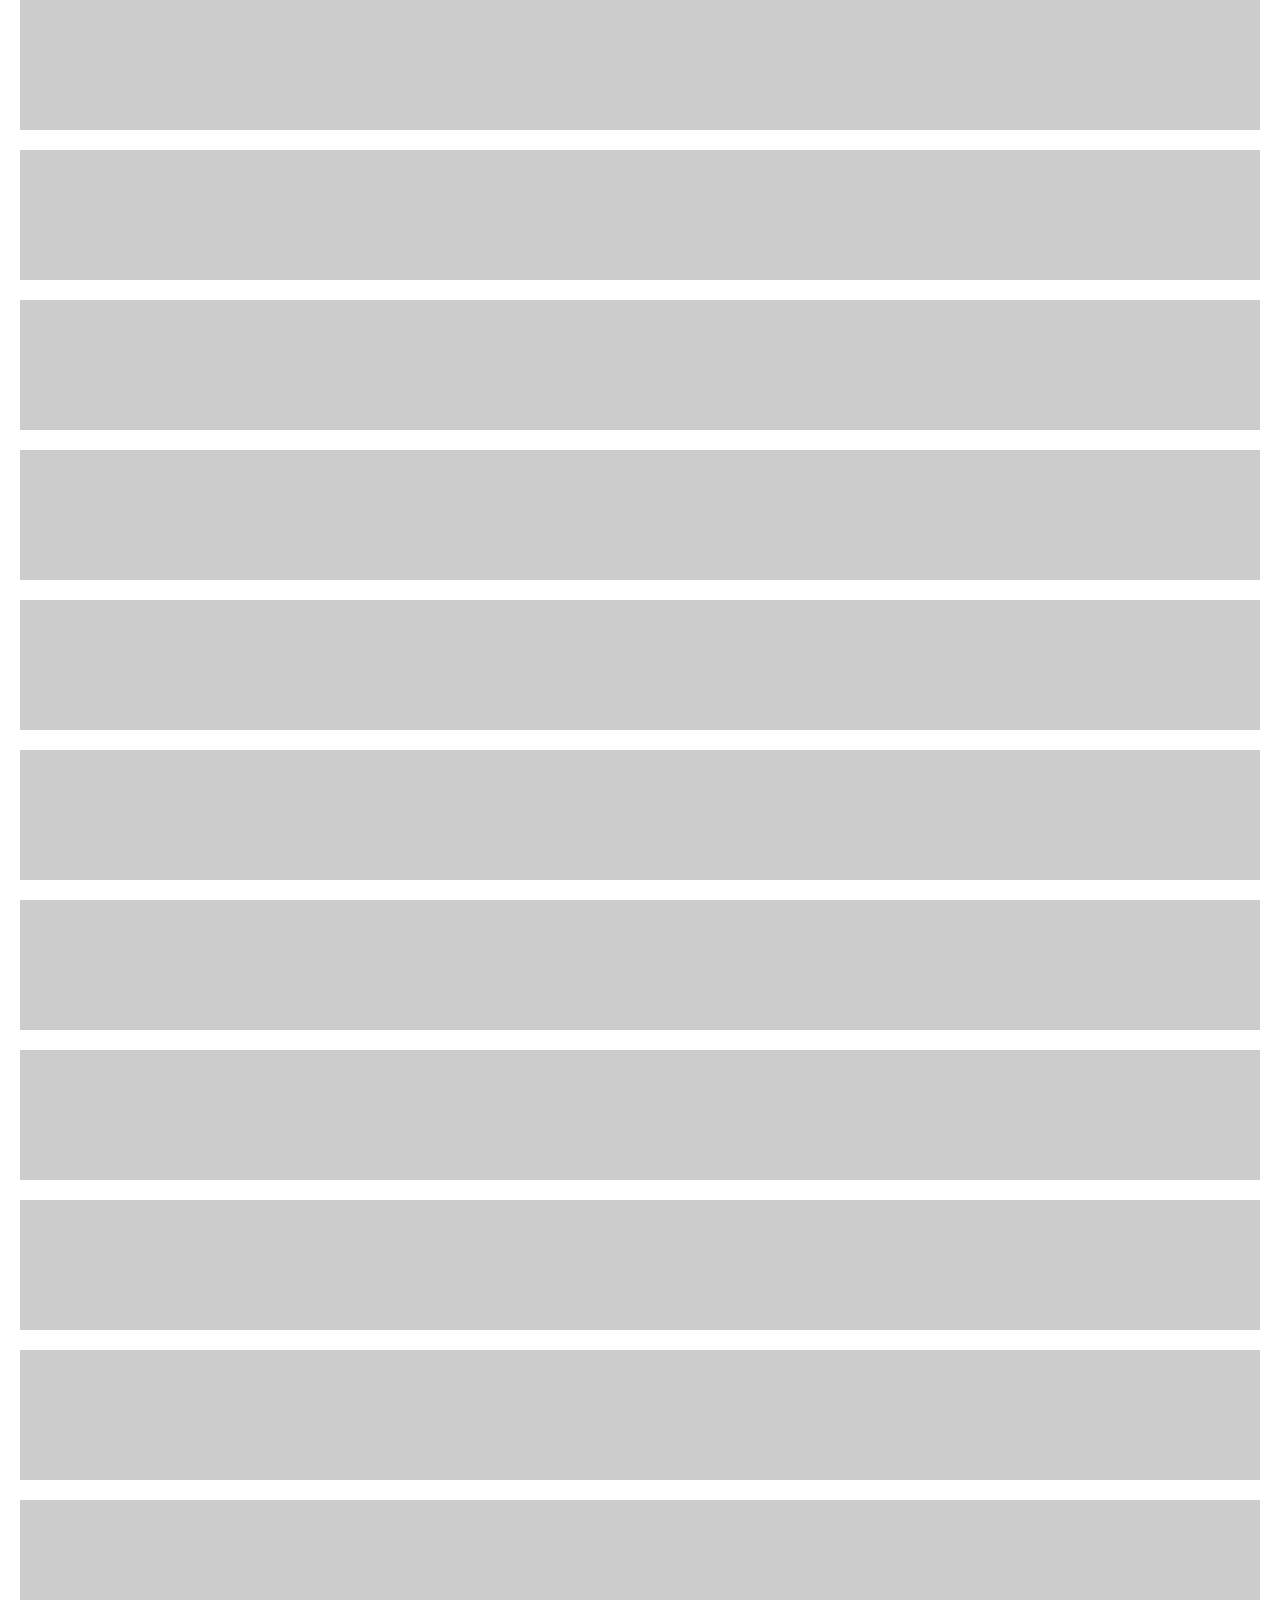
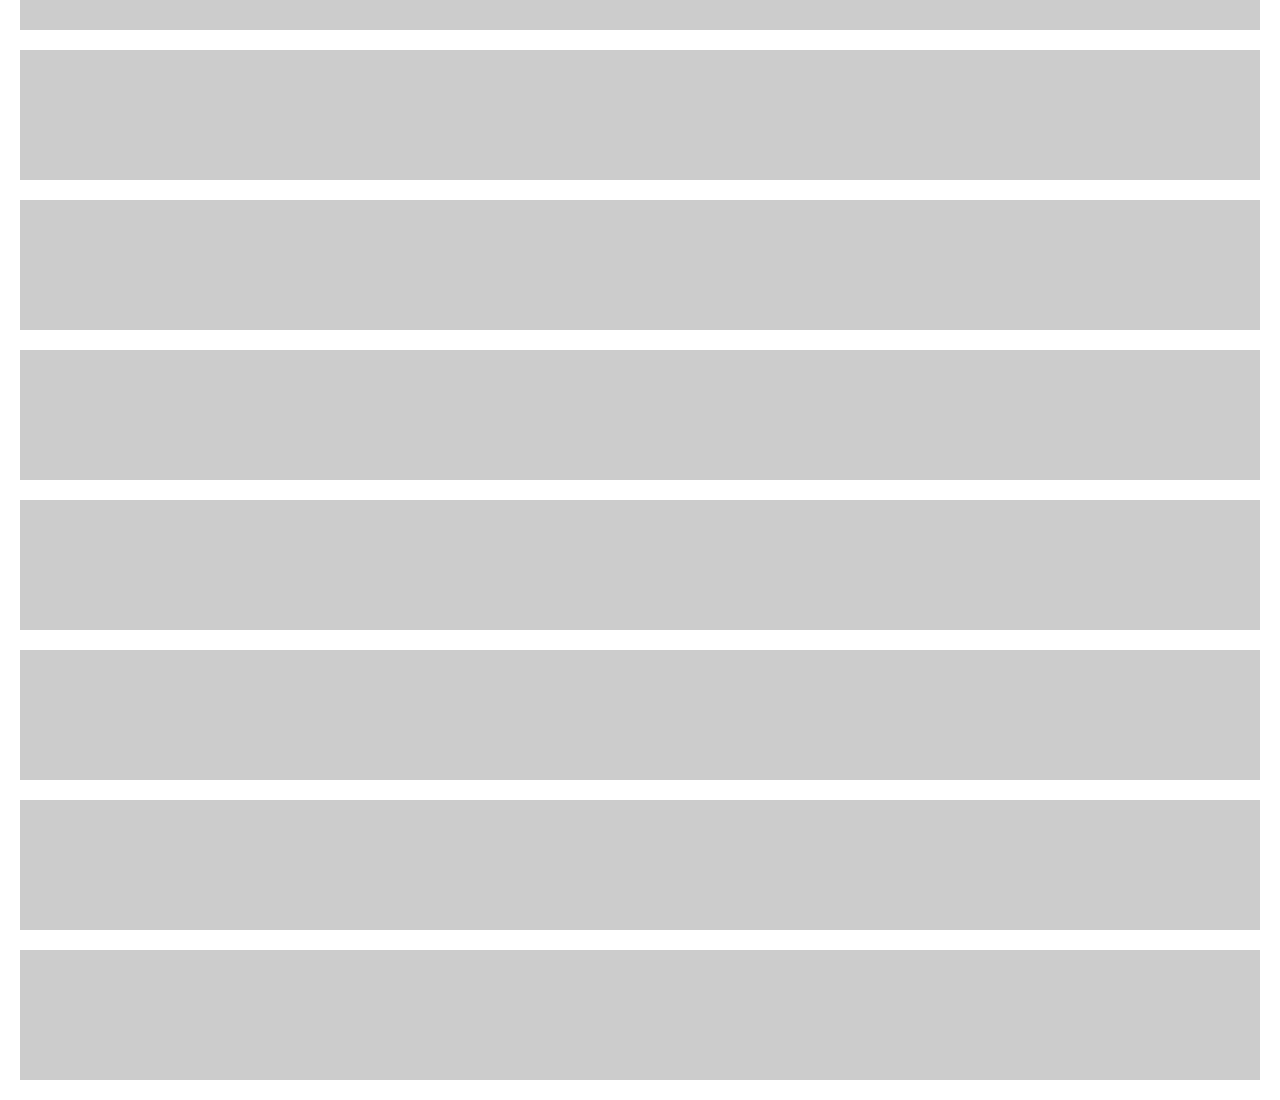
<file: Assets/aos/test/fixtures/aos.fixture.html>
<!DOCTYPE html>
<html>
  <head>
    <title></title>
    <style type="text/css">
      * {box-sizing: border-box;}
      body {
        margin: 0; padding: 0 20px; text-align: center;
      }
      .aos-item {
        width: 100%; height: 130px; margin: 0 0 20px 0; background: #ccc;
      }
    </style>
  </head>
  <body class="body">
    <div class="aos-item aos-item--1" data-aos="fade"></div>
    <div class="aos-item aos-item--2" data-aos="fade-up"></div>
    <div class="aos-item aos-item--3" data-aos="fade-down"></div>
    <div class="aos-item aos-item--4" data-aos="fade-left"></div>
    <div class="aos-item aos-item--5" data-aos="fade-right"></div>
    <div class="aos-item aos-item--6" data-aos="flip-up"></div>
    <div class="aos-item aos-item--7" data-aos="flip-down"></div>
    <div class="aos-item aos-item--8" data-aos="flip-left"></div>
    <div class="aos-item aos-item--9" data-aos="flip-right"></div>
    <div class="aos-item aos-item--10" data-aos="zoom-in"></div>
    <div class="aos-item aos-item--11" data-aos="zoom-in-up"></div>
    <div class="aos-item aos-item--12" data-aos="zoom-in-down"></div>
    <div class="aos-item aos-item--13" data-aos="zoom-in-left"></div>
    <div class="aos-item aos-item--14" data-aos="zoom-in-right"></div>
    <div class="aos-item aos-item--15" data-aos="slide-up"></div>
    <div class="aos-item aos-item--16" data-aos="slide-down"></div>
    <div class="aos-item aos-item--17" data-aos="slide-left"></div>
    <div class="aos-item aos-item--18" data-aos="slide-right"></div>
  </body>
</html>
</file>
<file: Assets/MyTyper/typed.js/docs/assets/bass.css>
/*! Basscss | http://basscss.com | MIT License */

.h1{ font-size: 2rem }
.h2{ font-size: 1.5rem }
.h3{ font-size: 1.25rem }
.h4{ font-size: 1rem }
.h5{ font-size: .875rem }
.h6{ font-size: .75rem }

.font-family-inherit{ font-family:inherit }
.font-size-inherit{ font-size:inherit }
.text-decoration-none{ text-decoration:none }

.bold{ font-weight: bold; font-weight: bold }
.regular{ font-weight:normal }
.italic{ font-style:italic }
.caps{ text-transform:uppercase; letter-spacing: .2em; }

.left-align{ text-align:left }
.center{ text-align:center }
.right-align{ text-align:right }
.justify{ text-align:justify }

.nowrap{ white-space:nowrap }
.break-word{ word-wrap:break-word }

.line-height-1{ line-height: 1 }
.line-height-2{ line-height: 1.125 }
.line-height-3{ line-height: 1.25 }
.line-height-4{ line-height: 1.5 }

.list-style-none{ list-style:none }
.underline{ text-decoration:underline }

.truncate{
  max-width:100%;
  overflow:hidden;
  text-overflow:ellipsis;
  white-space:nowrap;
}

.list-reset{
  list-style:none;
  padding-left:0;
}

.inline{ display:inline }
.block{ display:block }
.inline-block{ display:inline-block }
.table{ display:table }
.table-cell{ display:table-cell }

.overflow-hidden{ overflow:hidden }
.overflow-scroll{ overflow:scroll }
.overflow-auto{ overflow:auto }

.clearfix:before,
.clearfix:after{
  content:" ";
  display:table
}
.clearfix:after{ clear:both }

.left{ float:left }
.right{ float:right }

.fit{ max-width:100% }

.max-width-1{ max-width: 24rem }
.max-width-2{ max-width: 32rem }
.max-width-3{ max-width: 48rem }
.max-width-4{ max-width: 64rem }

.border-box{ box-sizing:border-box }

.align-baseline{ vertical-align:baseline }
.align-top{ vertical-align:top }
.align-middle{ vertical-align:middle }
.align-bottom{ vertical-align:bottom }

.m0{ margin:0 }
.mt0{ margin-top:0 }
.mr0{ margin-right:0 }
.mb0{ margin-bottom:0 }
.ml0{ margin-left:0 }
.mx0{ margin-left:0; margin-right:0 }
.my0{ margin-top:0; margin-bottom:0 }

.m1{ margin: .5rem }
.mt1{ margin-top: .5rem }
.mr1{ margin-right: .5rem }
.mb1{ margin-bottom: .5rem }
.ml1{ margin-left: .5rem }
.mx1{ margin-left: .5rem; margin-right: .5rem }
.my1{ margin-top: .5rem; margin-bottom: .5rem }

.m2{ margin: 1rem }
.mt2{ margin-top: 1rem }
.mr2{ margin-right: 1rem }
.mb2{ margin-bottom: 1rem }
.ml2{ margin-left: 1rem }
.mx2{ margin-left: 1rem; margin-right: 1rem }
.my2{ margin-top: 1rem; margin-bottom: 1rem }

.m3{ margin: 2rem }
.mt3{ margin-top: 2rem }
.mr3{ margin-right: 2rem }
.mb3{ margin-bottom: 2rem }
.ml3{ margin-left: 2rem }
.mx3{ margin-left: 2rem; margin-right: 2rem }
.my3{ margin-top: 2rem; margin-bottom: 2rem }

.m4{ margin: 4rem }
.mt4{ margin-top: 4rem }
.mr4{ margin-right: 4rem }
.mb4{ margin-bottom: 4rem }
.ml4{ margin-left: 4rem }
.mx4{ margin-left: 4rem; margin-right: 4rem }
.my4{ margin-top: 4rem; margin-bottom: 4rem }

.mxn1{ margin-left: -.5rem; margin-right: -.5rem; }
.mxn2{ margin-left: -1rem; margin-right: -1rem; }
.mxn3{ margin-left: -2rem; margin-right: -2rem; }
.mxn4{ margin-left: -4rem; margin-right: -4rem; }

.ml-auto{ margin-left:auto }
.mr-auto{ margin-right:auto }
.mx-auto{ margin-left:auto; margin-right:auto; }

.p0{ padding:0 }
.pt0{ padding-top:0 }
.pr0{ padding-right:0 }
.pb0{ padding-bottom:0 }
.pl0{ padding-left:0 }
.px0{ padding-left:0; padding-right:0 }
.py0{ padding-top:0;  padding-bottom:0 }

.p1{ padding: .5rem }
.pt1{ padding-top: .5rem }
.pr1{ padding-right: .5rem }
.pb1{ padding-bottom: .5rem }
.pl1{ padding-left: .5rem }
.py1{ padding-top: .5rem; padding-bottom: .5rem }
.px1{ padding-left: .5rem; padding-right: .5rem }

.p2{ padding: 1rem }
.pt2{ padding-top: 1rem }
.pr2{ padding-right: 1rem }
.pb2{ padding-bottom: 1rem }
.pl2{ padding-left: 1rem }
.py2{ padding-top: 1rem; padding-bottom: 1rem }
.px2{ padding-left: 1rem; padding-right: 1rem }

.p3{ padding: 2rem }
.pt3{ padding-top: 2rem }
.pr3{ padding-right: 2rem }
.pb3{ padding-bottom: 2rem }
.pl3{ padding-left: 2rem }
.py3{ padding-top: 2rem; padding-bottom: 2rem }
.px3{ padding-left: 2rem; padding-right: 2rem }

.p4{ padding: 4rem }
.pt4{ padding-top: 4rem }
.pr4{ padding-right: 4rem }
.pb4{ padding-bottom: 4rem }
.pl4{ padding-left: 4rem }
.py4{ padding-top: 4rem; padding-bottom: 4rem }
.px4{ padding-left: 4rem; padding-right: 4rem }

.col{
  float:left;
  box-sizing:border-box;
}

.col-right{
  float:right;
  box-sizing:border-box;
}

.col-1{
  width:8.33333%;
}

.col-2{
  width:16.66667%;
}

.col-3{
  width:25%;
}

.col-4{
  width:33.33333%;
}

.col-5{
  width:41.66667%;
}

.col-6{
  width:50%;
}

.col-7{
  width:58.33333%;
}

.col-8{
  width:66.66667%;
}

.col-9{
  width:75%;
}

.col-10{
  width:83.33333%;
}

.col-11{
  width:91.66667%;
}

.col-12{
  width:100%;
}
@media (min-width: 40em){

  .sm-col{
    float:left;
    box-sizing:border-box;
  }

  .sm-col-right{
    float:right;
    box-sizing:border-box;
  }

  .sm-col-1{
    width:8.33333%;
  }

  .sm-col-2{
    width:16.66667%;
  }

  .sm-col-3{
    width:25%;
  }

  .sm-col-4{
    width:33.33333%;
  }

  .sm-col-5{
    width:41.66667%;
  }

  .sm-col-6{
    width:50%;
  }

  .sm-col-7{
    width:58.33333%;
  }

  .sm-col-8{
    width:66.66667%;
  }

  .sm-col-9{
    width:75%;
  }

  .sm-col-10{
    width:83.33333%;
  }

  .sm-col-11{
    width:91.66667%;
  }

  .sm-col-12{
    width:100%;
  }

}
@media (min-width: 52em){

  .md-col{
    float:left;
    box-sizing:border-box;
  }

  .md-col-right{
    float:right;
    box-sizing:border-box;
  }

  .md-col-1{
    width:8.33333%;
  }

  .md-col-2{
    width:16.66667%;
  }

  .md-col-3{
    width:25%;
  }

  .md-col-4{
    width:33.33333%;
  }

  .md-col-5{
    width:41.66667%;
  }

  .md-col-6{
    width:50%;
  }

  .md-col-7{
    width:58.33333%;
  }

  .md-col-8{
    width:66.66667%;
  }

  .md-col-9{
    width:75%;
  }

  .md-col-10{
    width:83.33333%;
  }

  .md-col-11{
    width:91.66667%;
  }

  .md-col-12{
    width:100%;
  }

}
@media (min-width: 64em){

  .lg-col{
    float:left;
    box-sizing:border-box;
  }

  .lg-col-right{
    float:right;
    box-sizing:border-box;
  }

  .lg-col-1{
    width:8.33333%;
  }

  .lg-col-2{
    width:16.66667%;
  }

  .lg-col-3{
    width:25%;
  }

  .lg-col-4{
    width:33.33333%;
  }

  .lg-col-5{
    width:41.66667%;
  }

  .lg-col-6{
    width:50%;
  }

  .lg-col-7{
    width:58.33333%;
  }

  .lg-col-8{
    width:66.66667%;
  }

  .lg-col-9{
    width:75%;
  }

  .lg-col-10{
    width:83.33333%;
  }

  .lg-col-11{
    width:91.66667%;
  }

  .lg-col-12{
    width:100%;
  }

}
.flex{ display:-webkit-box; display:-webkit-flex; display:-ms-flexbox; display:flex }

@media (min-width: 40em){
  .sm-flex{ display:-webkit-box; display:-webkit-flex; display:-ms-flexbox; display:flex }
}

@media (min-width: 52em){
  .md-flex{ display:-webkit-box; display:-webkit-flex; display:-ms-flexbox; display:flex }
}

@media (min-width: 64em){
  .lg-flex{ display:-webkit-box; display:-webkit-flex; display:-ms-flexbox; display:flex }
}

.flex-column{ -webkit-box-orient:vertical; -webkit-box-direction:normal; -webkit-flex-direction:column; -ms-flex-direction:column; flex-direction:column }
.flex-wrap{ -webkit-flex-wrap:wrap; -ms-flex-wrap:wrap; flex-wrap:wrap }

.items-start{ -webkit-box-align:start; -webkit-align-items:flex-start; -ms-flex-align:start; -ms-grid-row-align:flex-start; align-items:flex-start }
.items-end{ -webkit-box-align:end; -webkit-align-items:flex-end; -ms-flex-align:end; -ms-grid-row-align:flex-end; align-items:flex-end }
.items-center{ -webkit-box-align:center; -webkit-align-items:center; -ms-flex-align:center; -ms-grid-row-align:center; align-items:center }
.items-baseline{ -webkit-box-align:baseline; -webkit-align-items:baseline; -ms-flex-align:baseline; -ms-grid-row-align:baseline; align-items:baseline }
.items-stretch{ -webkit-box-align:stretch; -webkit-align-items:stretch; -ms-flex-align:stretch; -ms-grid-row-align:stretch; align-items:stretch }

.self-start{ -webkit-align-self:flex-start; -ms-flex-item-align:start; align-self:flex-start }
.self-end{ -webkit-align-self:flex-end; -ms-flex-item-align:end; align-self:flex-end }
.self-center{ -webkit-align-self:center; -ms-flex-item-align:center; align-self:center }
.self-baseline{ -webkit-align-self:baseline; -ms-flex-item-align:baseline; align-self:baseline }
.self-stretch{ -webkit-align-self:stretch; -ms-flex-item-align:stretch; align-self:stretch }

.justify-start{ -webkit-box-pack:start; -webkit-justify-content:flex-start; -ms-flex-pack:start; justify-content:flex-start }
.justify-end{ -webkit-box-pack:end; -webkit-justify-content:flex-end; -ms-flex-pack:end; justify-content:flex-end }
.justify-center{ -webkit-box-pack:center; -webkit-justify-content:center; -ms-flex-pack:center; justify-content:center }
.justify-between{ -webkit-box-pack:justify; -webkit-justify-content:space-between; -ms-flex-pack:justify; justify-content:space-between }
.justify-around{ -webkit-justify-content:space-around; -ms-flex-pack:distribute; justify-content:space-around }

.content-start{ -webkit-align-content:flex-start; -ms-flex-line-pack:start; align-content:flex-start }
.content-end{ -webkit-align-content:flex-end; -ms-flex-line-pack:end; align-content:flex-end }
.content-center{ -webkit-align-content:center; -ms-flex-line-pack:center; align-content:center }
.content-between{ -webkit-align-content:space-between; -ms-flex-line-pack:justify; align-content:space-between }
.content-around{ -webkit-align-content:space-around; -ms-flex-line-pack:distribute; align-content:space-around }
.content-stretch{ -webkit-align-content:stretch; -ms-flex-line-pack:stretch; align-content:stretch }
.flex-auto{
  -webkit-box-flex:1;
  -webkit-flex:1 1 auto;
      -ms-flex:1 1 auto;
          flex:1 1 auto;
  min-width:0;
  min-height:0;
}
.flex-none{ -webkit-box-flex:0; -webkit-flex:none; -ms-flex:none; flex:none }

.order-0{ -webkit-box-ordinal-group:1; -webkit-order:0; -ms-flex-order:0; order:0 }
.order-1{ -webkit-box-ordinal-group:2; -webkit-order:1; -ms-flex-order:1; order:1 }
.order-2{ -webkit-box-ordinal-group:3; -webkit-order:2; -ms-flex-order:2; order:2 }
.order-3{ -webkit-box-ordinal-group:4; -webkit-order:3; -ms-flex-order:3; order:3 }
.order-last{ -webkit-box-ordinal-group:100000; -webkit-order:99999; -ms-flex-order:99999; order:99999 }

.relative{ position:relative }
.absolute{ position:absolute }
.fixed{ position:fixed }

.top-0{ top:0 }
.right-0{ right:0 }
.bottom-0{ bottom:0 }
.left-0{ left:0 }

.z1{ z-index: 1 }
.z2{ z-index: 2 }
.z3{ z-index: 3 }
.z4{ z-index: 4 }

.border{
  border-style:solid;
  border-width: 1px;
}

.border-top{
  border-top-style:solid;
  border-top-width: 1px;
}

.border-right{
  border-right-style:solid;
  border-right-width: 1px;
}

.border-bottom{
  border-bottom-style:solid;
  border-bottom-width: 1px;
}

.border-left{
  border-left-style:solid;
  border-left-width: 1px;
}

.border-none{ border:0 }

.rounded{ border-radius: 3px }
.circle{ border-radius:50% }

.rounded-top{ border-radius: 3px 3px 0 0 }
.rounded-right{ border-radius: 0 3px 3px 0 }
.rounded-bottom{ border-radius: 0 0 3px 3px }
.rounded-left{ border-radius: 3px 0 0 3px }

.not-rounded{ border-radius:0 }

.hide{
  position:absolute !important;
  height:1px;
  width:1px;
  overflow:hidden;
  clip:rect(1px, 1px, 1px, 1px);
}

@media (max-width: 40em){
  .xs-hide{ display:none !important }
}

@media (min-width: 40em) and (max-width: 52em){
  .sm-hide{ display:none !important }
}

@media (min-width: 52em) and (max-width: 64em){
  .md-hide{ display:none !important }
}

@media (min-width: 64em){
  .lg-hide{ display:none !important }
}

.display-none{ display:none !important }
</file>
<file: Assets/MyTyper/typed.js/docs/assets/style.css>
.documentation {
  font-family: Helvetica, sans-serif;
  color: #666;
  line-height: 1.5;
  background: #f5f5f5;
}

.black {
  color: #666;
}

.bg-white {
  background-color: #fff;
}

h4 {
  margin: 20px 0 10px 0;
}

.documentation h3 {
  color: #000;
}

.border-bottom {
  border-color: #ddd;
}

a {
  color: #1184CE;
  text-decoration: none;
}

.documentation a[href]:hover {
  text-decoration: underline;
}

a:hover {
  cursor: pointer;
}

.py1-ul li {
  padding: 5px 0;
}

.max-height-100 {
  max-height: 100%;
}

section:target h3 {
  font-weight:700;
}

.documentation td,
.documentation th {
    padding: .25rem .25rem;
}

h1:hover .anchorjs-link,
h2:hover .anchorjs-link,
h3:hover .anchorjs-link,
h4:hover .anchorjs-link {
  opacity: 1;
}

.fix-3 {
  width: 25%;
  max-width: 244px;
}

.fix-3 {
  width: 25%;
  max-width: 244px;
}

@media (min-width: 52em) {
  .fix-margin-3 {
    margin-left: 25%;
  }
}

.pre, pre, code, .code {
  font-family: Source Code Pro,Menlo,Consolas,Liberation Mono,monospace;
  font-size: 14px;
}

.fill-light {
  background: #F9F9F9;
}

.width2 {
  width: 1rem;
}

.input {
  font-family: inherit;
  display: block;
  width: 100%;
  height: 2rem;
  padding: .5rem;
  margin-bottom: 1rem;
  border: 1px solid #ccc;
  font-size: .875rem;
  border-radius: 3px;
  box-sizing: border-box;
}

table {
  border-collapse: collapse;
}

.prose table th,
.prose table td {
  text-align: left;
  padding:8px;
  border:1px solid #ddd;
}

.prose table th:nth-child(1) { border-right: none; }
.prose table th:nth-child(2) { border-left: none; }

.prose table {
  border:1px solid #ddd;
}

.prose-big {
  font-size: 18px;
  line-height: 30px;
}

.quiet {
  opacity: 0.7;
}

.minishadow {
  box-shadow: 2px 2px 10px #f3f3f3;
}
</file>
<file: Assets/MyTyper/typed.js/docs/assets/github.css>
/*

github.com style (c) Vasily Polovnyov <vast@whiteants.net>

*/

.hljs {
  display: block;
  overflow-x: auto;
  padding: 0.5em;
  color: #333;
  background: #f8f8f8;
  -webkit-text-size-adjust: none;
}

.hljs-comment,
.diff .hljs-header,
.hljs-javadoc {
  color: #998;
  font-style: italic;
}

.hljs-keyword,
.css .rule .hljs-keyword,
.hljs-winutils,
.nginx .hljs-title,
.hljs-subst,
.hljs-request,
.hljs-status {
  color: #1184CE;
}

.hljs-number,
.hljs-hexcolor,
.ruby .hljs-constant {
  color: #ed225d;
}

.hljs-string,
.hljs-tag .hljs-value,
.hljs-phpdoc,
.hljs-dartdoc,
.tex .hljs-formula {
  color: #ed225d;
}

.hljs-title,
.hljs-id,
.scss .hljs-preprocessor {
  color: #900;
  font-weight: bold;
}

.hljs-list .hljs-keyword,
.hljs-subst {
  font-weight: normal;
}

.hljs-class .hljs-title,
.hljs-type,
.vhdl .hljs-literal,
.tex .hljs-command {
  color: #458;
  font-weight: bold;
}

.hljs-tag,
.hljs-tag .hljs-title,
.hljs-rules .hljs-property,
.django .hljs-tag .hljs-keyword {
  color: #000080;
  font-weight: normal;
}

.hljs-attribute,
.hljs-variable,
.lisp .hljs-body {
  color: #008080;
}

.hljs-regexp {
  color: #009926;
}

.hljs-symbol,
.ruby .hljs-symbol .hljs-string,
.lisp .hljs-keyword,
.clojure .hljs-keyword,
.scheme .hljs-keyword,
.tex .hljs-special,
.hljs-prompt {
  color: #990073;
}

.hljs-built_in {
  color: #0086b3;
}

.hljs-preprocessor,
.hljs-pragma,
.hljs-pi,
.hljs-doctype,
.hljs-shebang,
.hljs-cdata {
  color: #999;
  font-weight: bold;
}

.hljs-deletion {
  background: #fdd;
}

.hljs-addition {
  background: #dfd;
}

.diff .hljs-change {
  background: #0086b3;
}

.hljs-chunk {
  color: #aaa;
}
</file>
<file: Assets/aos/demo/css/styles.css>
body {
  font-family: Helvetica,Tahoma;
}

*,
*:before,
*:after {
  box-sizing: border-box;
}

.aos-all {
  width: 1000px;
  max-width: 98%;
  margin: 10vh auto 0 auto;
}

.aos-item {
  display: inline-block;
  float: left;
  width: 33.3333%;
  height: 300px;
  padding: 20px;
}

.aos-item__inner {
  position: relative;
  width: 100%;
  height: 100%;
  float: left;
  background: #1da4e2;
  line-height: 260px;
  text-align: center;
  color: #fff;
}

@media screen and (max-width: 800px) {
  .aos-item {
    width: 50%;
  }
}
</file>
